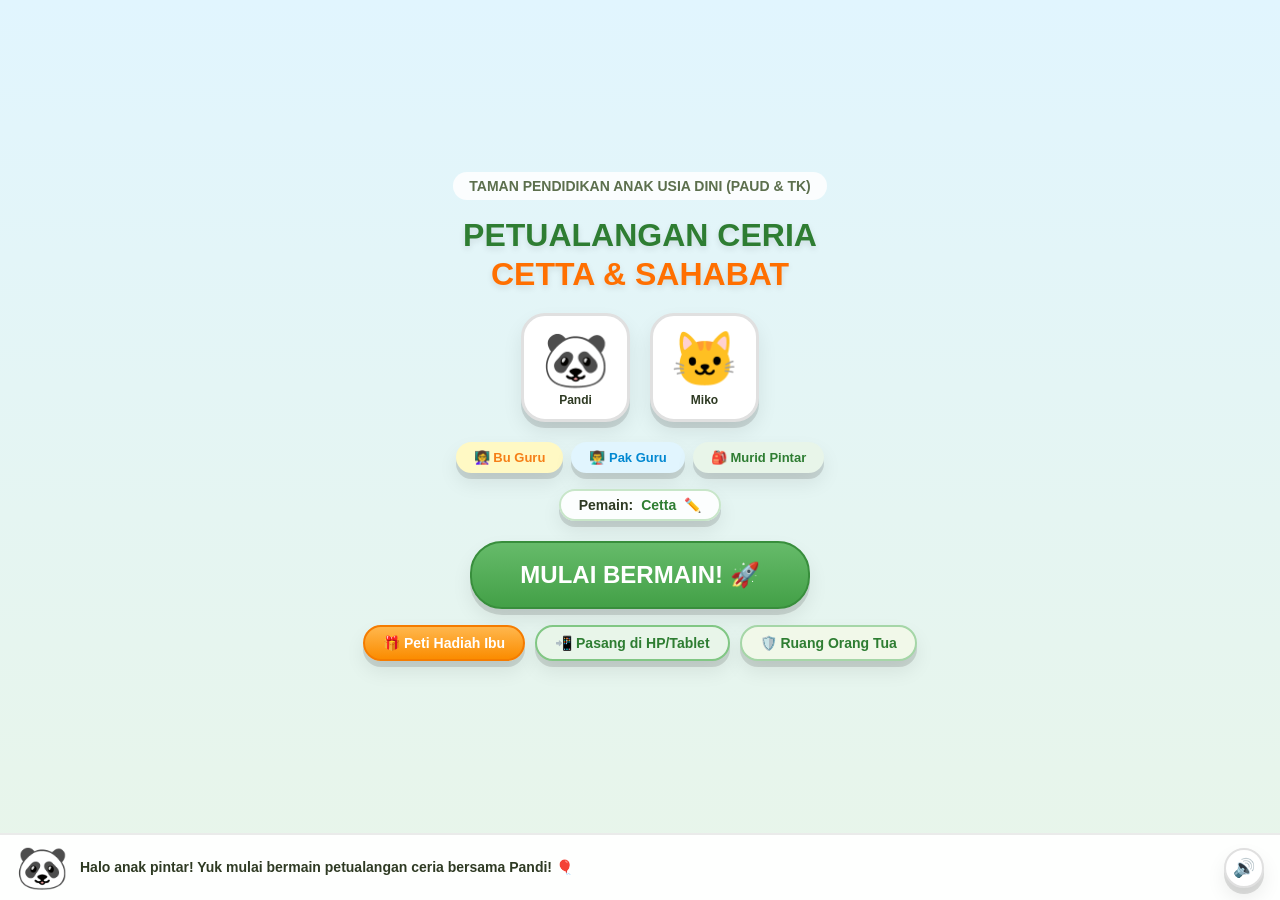
<file: index.html>
<!DOCTYPE html>
<html lang="id">
<head>
  <meta charset="UTF-8">
  <meta name="viewport" content="width=device-width, initial-scale=1.0, maximum-scale=1.0, user-scalable=no, viewport-fit=cover">
  <title>Taman Petualangan Ceria Cetta TK</title>
  
  <!-- PWA & Mobile Web App Capabilities -->
  <link rel="manifest" href="manifest.json">
  <meta name="theme-color" content="#4CAF50">
  <meta name="mobile-web-app-capable" content="yes">
  <meta name="apple-mobile-web-app-capable" content="yes">
  <meta name="apple-mobile-web-app-status-bar-style" content="black-translucent">
  <meta name="apple-mobile-web-app-title" content="Cetta TK">
  <link rel="icon" type="image/png" href="icons/icon-192.png">
  <link rel="apple-touch-icon" href="icons/icon-192.png">

  <link rel="stylesheet" href="css/style.css?v=17.0">
  <link rel="stylesheet" href="css/animations.css?v=17.0">
</head>
<body>

  <div id="app-viewport">
    
    <!-- Floating Soap Bubble Layer (Anti-Boredom) -->
    <div id="floating-bubbles-container" class="bubble-layer"></div>

    <!-- ======================================================= -->
    <!-- SCENE 1: TITLE / PINTU GERBANG                          -->
    <!-- ======================================================= -->
    <div id="scene-title" class="scene-view active-scene">
      <div class="title-scroll-wrap">
        
        <div class="title-subtitle-badge" style="font-size:14px; font-weight:800; color:#5C6F4D; background:rgba(255,255,255,0.85); padding:6px 16px; border-radius:20px;">
          TAMAN PENDIDIKAN ANAK USIA DINI (PAUD & TK)
        </div>

        <h1 class="title-main-heading" style="font-size:32px; font-weight:900; color:#2E7D32; text-shadow:0 3px 6px rgba(0,0,0,0.1); line-height:1.2;">
          PETUALANGAN CERIA<br><span style="color:#FF6F00;">CETTA & SAHABAT</span>
        </h1>

        <!-- Mascot Podium -->
        <div style="display:flex; align-items:center; justify-content:center; gap:20px; margin:4px 0;">
          <div class="squish-btn title-podium-card" style="padding:12px 18px; border-radius:24px; background:#FFF; border:3px solid #E0E0E0; flex-direction:column; gap:2px;" onclick="switchMascot('pandi')" title="Pilih Pandi si Panda">
            <span class="title-podium-emoji" style="font-size:54px;">🐼</span>
            <span style="font-size:12px; font-weight:800; color:#2E3A23;">Pandi</span>
          </div>
          <div class="squish-btn title-podium-card" style="padding:12px 18px; border-radius:24px; background:#FFF; border:3px solid #E0E0E0; flex-direction:column; gap:2px;" onclick="switchMascot('miko')" title="Pilih Miko si Kucing">
            <span class="title-podium-emoji" style="font-size:54px;">🐱</span>
            <span style="font-size:12px; font-weight:800; color:#2E3A23;">Miko</span>
          </div>
        </div>

        <!-- Roleplay Selector -->
        <div style="display:flex; gap:8px; flex-wrap:wrap; justify-content:center;">
          <button class="squish-btn btn-pill" style="background:#FFF9C4; color:#F57F17; font-size:13px;" onclick="setPlayerRole('bu_guru')">👩‍🏫 Bu Guru</button>
          <button class="squish-btn btn-pill" style="background:#E1F5FE; color:#0288D1; font-size:13px;" onclick="setPlayerRole('pak_guru')">👨‍🏫 Pak Guru</button>
          <button class="squish-btn btn-pill" style="background:#E8F5E9; color:#2E7D32; font-size:13px;" onclick="setPlayerRole('murid')">🎒 Murid Pintar</button>
        </div>

        <!-- Player Name Card -->
        <div class="squish-btn" style="padding:6px 18px; background:rgba(255,255,255,0.9); border:2px solid #C8E6C9; border-radius:20px; font-size:14px;" onclick="editPlayerName()">
          Pemain: <b class="player-name-text" style="color:#2E7D32;">ALI</b> ✏️
        </div>

        <!-- Big Start Play Button -->
        <button class="squish-btn btn-primary title-start-btn" style="font-size:24px; padding:18px 48px; border-radius:32px; margin-top:4px;" onclick="goToScene('map')">
          MULAI BERMAIN! 🚀
        </button>

        <!-- Bottom Action Buttons (Reward + Install + Parental Hub) -->
        <div style="display:flex; gap:10px; flex-wrap:wrap; justify-content:center;">
          <button class="squish-btn btn-reward btn-pill" style="font-size:14px;" onclick="openMotherRewardModal()">
            🎁 Peti Hadiah Ibu
          </button>
          <button id="btn-install-app" class="squish-btn btn-pill" style="font-size:14px; background:#E8F5E9; color:#2E7D32; border:2px solid #81C784;" onclick="triggerAppInstall()">
            📲 Pasang di HP/Tablet
          </button>
          <button class="squish-btn btn-pill" style="font-size:14px; background:#F1F8E9; color:#2E7D32; border:2px solid #A5D6A7;" onclick="openParentalHub()">
            🛡️ Ruang Orang Tua
          </button>
        </div>
      </div>
    </div>

    <!-- ======================================================= -->
    <!-- SCENE 2: PETA PETUALANGAN (11 WAHANA + VS)             -->
    <!-- ======================================================= -->
    <div id="scene-map" class="scene-view">
      
      <!-- Header -->
      <div class="game-header">
        <div class="header-left">
          <button class="squish-btn btn-icon" onclick="goToScene('title')" title="Kembali ke Depan">🚪</button>
          <!-- Clickable Kid Profile Card Button -->
          <div id="btn-profile-card-map" class="squish-btn" style="display:flex; align-items:center; gap:6px; background:rgba(255,255,255,0.9); padding:4px 10px; border-radius:18px; border:2px solid #A5D6A7; cursor:pointer;" onclick="openProfileProgressModal()" title="Lihat Rapor Progres Cetta">
            <span class="player-avatar-hud" style="font-size:20px;">🐼</span>
            <div style="text-align:left; line-height:1.1;">
              <div class="player-name-text" style="font-size:13px; font-weight:800; color:#2E7D32;">Cetta</div>
              <div class="hide-on-xs" style="font-size:10px; color:#558B2F;">⭐ <span class="hud-stars-clone">18</span> Bintang</div>
            </div>
          </div>
        </div>
        <div class="header-right">
          <button id="hud-screen-timer-btn" class="squish-btn btn-pill" style="font-size:12px; padding:5px 9px; background:#E8F5E9; color:#2E7D32; border:1.5px solid #81C784;" onclick="openScreenTimeModal()" title="Pengaturan Sayang Mata (Waktu Layar)">
            👁️ 15m
          </button>
          <button id="btn-install-map" class="squish-btn btn-pill" style="font-size:12px; padding:5px 10px; background:#E8F5E9; color:#2E7D32; border:1.5px solid #81C784;" onclick="triggerAppInstall()" title="Pasang Aplikasi ke Layar Utama HP">
            📲 <span class="hide-on-xs">Pasang</span>
          </button>
          <div class="squish-btn btn-star-badge" onclick="openProfileProgressModal()" title="Buka Rapor Progres">
            ⭐ <span id="hud-star-count">18</span>
          </div>
        </div>
      </div>

      <!-- Living World Status Bar (Anti-Boredom) -->
      <div class="world-status-bar">
        <div class="world-status-item" id="world-garden-status" onclick="tapGarden()">🌸 Kebun Lv.2</div>
        <div class="world-status-item" id="world-egg-status" onclick="tapLivingEgg()">🥚 Telur Rahasia</div>
        <div class="world-status-item" onclick="tapTreehouse()">🛖 Rumah Pohon</div>
      </div>

      <!-- Active Reward Banner -->
      <div style="margin: 0 16px 8px; font-size:12px; font-weight:700; color:#E65100; text-align:center; background:#FFF3E0; padding:4px 10px; border-radius:12px;">
        🎯 Janji Ibu: <span id="active-reward-display">🍦 Makan Es Krim Bareng</span>
      </div>

            <!-- Category Filter Tabs (Zona Petualangan) -->
      <div class="zone-tab-bar">
        <button class="squish-btn zone-tab-btn active" data-zone-target="all" onclick="filterMapZone('all', this)">
          🌟 Semua <span class="zone-count-badge">27</span>
        </button>
        <button class="squish-btn zone-tab-btn" data-zone-target="belajar" onclick="filterMapZone('belajar', this)">
          📚 Belajar <span class="zone-count-badge">8</span>
        </button>
        <button class="squish-btn zone-tab-btn" data-zone-target="game" onclick="filterMapZone('game', this)">
          🎮 Game Seru <span class="zone-count-badge">8</span>
        </button>
        <button class="squish-btn zone-tab-btn" data-zone-target="kreatif" onclick="filterMapZone('kreatif', this)">
          🎨 Seni & Cerita <span class="zone-count-badge">5</span>
        </button>
        <button class="squish-btn zone-tab-btn" data-zone-target="karakter" onclick="filterMapZone('karakter', this)">
          🌱 Karakter & Sains <span class="zone-count-badge">6</span>
        </button>
      </div>

      <!-- Scrollable Wahana Grid -->
      <div class="map-scroll-area">
        <!-- New Wahana: Studio Coretan Ceria (Pra-Menulis) -->
        <div class="landmark-card" data-zone="kreatif" style="background:#FFF9C4; border:2.5px solid #FBC02D;" onclick="startTracingStudio('hujan')">
          <div class="landmark-icon">✍️</div>
          <div class="landmark-title" style="color:#E65100;">Studio Coretan</div>
          <div class="landmark-count" style="color:#F57F17;">Pra-Tulis & Gambar</div>
        </div>

        <!-- New Wahana: Studio Musik Xilofon Pelangi -->
        <div class="landmark-card" data-zone="kreatif" style="background:#FFF3E0; border:2.5px solid #FF9800;" onclick="openMusicStudio()">
          <div class="landmark-icon">🎵</div>
          <div class="landmark-title" style="color:#E65100;">Xilofon Musik</div>
          <div class="landmark-count" style="color:#F57C00;">Lagu Anak & Do-Re-Mi</div>
        </div>

        <!-- New Wahana: Bina Diri Sehat (Gigi & Sabun Busa) -->
        <div class="landmark-card" data-zone="karakter" style="background:#E0F2F1; border:2.5px solid #00897B;" onclick="openHabitsStudio()">
          <div class="landmark-icon">🪥</div>
          <div class="landmark-title" style="color:#00695C;">Bina Diri Sehat</div>
          <div class="landmark-count" style="color:#00796B;">Sikat Gigi & Balon Busa</div>
        </div>

        <!-- New Wahana: Kebun Impian Cetta (Habitat Bintang) -->
        <div class="landmark-card" data-zone="karakter" style="background:#E8F5E9; border:2.5px solid #4CAF50;" onclick="openGardenScene()">
          <div class="landmark-icon">🌸</div>
          <div class="landmark-title" style="color:#2E7D32;">Kebun Impian</div>
          <div class="landmark-count" style="color:#388E3C;">Bunga, Kelinci & Kolam</div>
        </div>

        <!-- New Wahana: Lembar Mewarnai Siap Cetak -->
        <div class="landmark-card" data-zone="kreatif" style="background:#FFF8E1; border:2.5px solid #FFB300;" onclick="openPrintSheetsModal()">
          <div class="landmark-icon">🖨️</div>
          <div class="landmark-title" style="color:#E65100;">Cetak Gambar</div>
          <div class="landmark-count" style="color:#F57C00;">Mewarnai Krayon Asli</div>
        </div>

        <!-- New Wahana: Dapur Tambah Kurang (Matematika Konkret) -->
        <div class="landmark-card" data-zone="belajar" style="background:#FFF9C4; border:2.5px solid #FBC02D;" onclick="openMathOpsStudio()">
          <div class="landmark-icon">➕➖</div>
          <div class="landmark-title" style="color:#E65100;">Tambah Kurang</div>
          <div class="landmark-count" style="color:#F57F17;">Buah & Donat Lezat</div>
        </div>

        <!-- New Wahana: Jam Dinding Kukuk (Membaca Jam & Rutinitas) -->
        <div class="landmark-card" data-zone="belajar" style="background:#E8EAF6; border:2.5px solid #5C6BC0;" onclick="openClockStudio()">
          <div class="landmark-icon">⏰</div>
          <div class="landmark-title" style="color:#283593;">Jam Dinding</div>
          <div class="landmark-count" style="color:#3949AB;">Kukuk & Rutinitas</div>
        </div>

        <!-- New Wahana: Halo English (Kosa Kata Dwibahasa ID/EN) -->
        <div class="landmark-card" data-zone="belajar" style="background:#E3F2FD; border:2.5px solid #2196F3;" onclick="openEnglishStudio()">
          <div class="landmark-icon">🇬🇧</div>
          <div class="landmark-title" style="color:#1565C0;">Halo English</div>
          <div class="landmark-count" style="color:#1976D2;">Kosa Kata Cilik</div>
        </div>

        <!-- New Wahana: Lab Sains Cilik (Terapung atau Tenggelam) -->
        <div class="landmark-card" data-zone="karakter" style="background:#E0F7FA; border:2.5px solid #00ACC1;" onclick="openScienceStudio()">
          <div class="landmark-icon">🌊</div>
          <div class="landmark-title" style="color:#00838F;">Lab Sains Air</div>
          <div class="landmark-count" style="color:#0097A7;">Terapung / Tenggelam</div>
        </div>

        <!-- New Wahana: Cermin Emosi & 3 Kata Ajaib -->
        <div class="landmark-card" data-zone="karakter" style="background:#FFF3E0; border:2.5px solid #FF9800;" onclick="openEmpathyStudio()">
          <div class="landmark-icon">❤️</div>
          <div class="landmark-title" style="color:#E65100;">Cermin Emosi</div>
          <div class="landmark-count" style="color:#F57C00;">Perasaan & 3 Kata Ajaib</div>
        </div>

        <!-- New Wahana: Puzzle Potongan Gambar Ceria -->
        <div class="landmark-card" data-zone="game" style="background:#F3E5F5; border:2.5px solid #AB47BC;" onclick="openPuzzleStudio()">
          <div class="landmark-icon">🧩</div>
          <div class="landmark-title" style="color:#6A1B9A;">Puzzle Ceria</div>
          <div class="landmark-count" style="color:#7B1FA2;">4 Keping Gambar</div>
        </div>

        <!-- New Wahana: Arena XOX Cetta (Tic-Tac-Toe) -->
        <div class="landmark-card" data-zone="game" style="background:#FFF8E1; border:2.5px solid #FFA000;" onclick="openXoxStudio()">
          <div class="landmark-icon">⭕❌</div>
          <div class="landmark-title" style="color:#E65100;">Arena XOX</div>
          <div class="landmark-count" style="color:#F57C00;">Tic-Tac-Toe & Bot</div>
        </div>

        <!-- New Wahana: Kartu Ingatan Ajaib (Memory Match) -->
        <div class="landmark-card" data-zone="game" style="background:#FFF3E0; border:2.5px solid #FF9800;" onclick="openMemoryStudio()">
          <div class="landmark-icon">🎴</div>
          <div class="landmark-title" style="color:#E65100;">Kartu Ingatan</div>
          <div class="landmark-count" style="color:#F57C00;">Cari Pasangan Kembar</div>
        </div>

        <!-- New Wahana: Tangkap Buah Jatuh (Fruit Catcher) -->
        <div class="landmark-card" data-zone="game" style="background:#E8F5E9; border:2.5px solid #4CAF50;" onclick="openCatcherStudio()">
          <div class="landmark-icon">🧺🍎</div>
          <div class="landmark-title" style="color:#2E7D32;">Tangkap Buah</div>
          <div class="landmark-count" style="color:#388E3C;">Keranjang Panen</div>
        </div>

        <!-- New Wahana: Detektif Cilik (Hidden Objects) -->
        <div class="landmark-card" data-zone="game" style="background:#E1F5FE; border:2.5px solid #03A9F4;" onclick="openDetectiveStudio()">
          <div class="landmark-icon">🔍✨</div>
          <div class="landmark-title" style="color:#0277BD;">Detektif Cilik</div>
          <div class="landmark-count" style="color:#0288D1;">Cari Benda Sembunyi</div>
        </div>

        <!-- New Wahana: Dongeng Kiko Sahabat Alam -->
        <div class="landmark-card" data-zone="kreatif" style="background:#E1F5FE; border:2.5px solid #29B6F6;" onclick="startStoryBook()">
          <div class="landmark-icon">🌧️</div>
          <div class="landmark-title" style="color:#0277BD;">Dongeng Kiko</div>
          <div class="landmark-count" style="color:#0288D1;">Sahabat Alam</div>
        </div>

        <div class="landmark-card" data-zone="belajar" onclick="startWahana('huruf', 'Kebun Huruf Fonik')">
          <div class="landmark-icon">🔤</div>
          <div class="landmark-title">Huruf Fonik</div>
          <div class="landmark-count">A-Z Balon</div>
        </div>

        <div class="landmark-card" data-zone="belajar" onclick="startWahana('suku', 'Kereta Suku Kata')">
          <div class="landmark-icon">🚂</div>
          <div class="landmark-title">Suku Kata</div>
          <div class="landmark-count">10 Level SAS</div>
        </div>

        <div class="landmark-card" data-zone="belajar" onclick="startWahana('hitung', 'Pohon Berhitung')">
          <div class="landmark-icon">🍎</div>
          <div class="landmark-title">Pohon Hitung</div>
          <div class="landmark-count">50 Soal Apel</div>
        </div>

        <div class="landmark-card" data-zone="kreatif" onclick="startWahana('warna', 'Istana Warna Soft')">
          <div class="landmark-icon">🎨</div>
          <div class="landmark-title">Warna Soft</div>
          <div class="landmark-count">16 Warna</div>
        </div>

        <div class="landmark-card" data-zone="belajar" onclick="startWahana('bentuk', 'Bentuk Geometri')">
          <div class="landmark-icon">📐</div>
          <div class="landmark-title">Bentuk Kue</div>
          <div class="landmark-count">7 Bentuk</div>
        </div>

        <div class="landmark-card" data-zone="game" onclick="startWahana('hewan', 'Kebun Sahabat Hewan')">
          <div class="landmark-icon">🦁</div>
          <div class="landmark-title">Tebak Hewan</div>
          <div class="landmark-count">45 Suara</div>
        </div>

        <div class="landmark-card" data-zone="game" onclick="startWahana('makan', 'Dapur Hewan Makan Apa')">
          <div class="landmark-icon">🥕</div>
          <div class="landmark-title">Makan Apa?</div>
          <div class="landmark-count">10 Hewan</div>
        </div>

        <div class="landmark-card" data-zone="game" onclick="startWahana('kendaraan', 'Terminal Kendaraan')">
          <div class="landmark-icon">✈️</div>
          <div class="landmark-title">Kendaraan</div>
          <div class="landmark-count">Darat & Udara</div>
        </div>

        <div class="landmark-card" data-zone="karakter" onclick="startWahana('sayur', 'Sahabat Sayur Sehat')">
          <div class="landmark-icon">🥦</div>
          <div class="landmark-title">Sayur Sehat</div>
          <div class="landmark-count">Pasar Cilik</div>
        </div>

        <div class="landmark-card" data-zone="karakter" onclick="startWahana('islam', 'Bintang Islam Ceria')">
          <div class="landmark-icon">🕌</div>
          <div class="landmark-title">Islam Ceria</div>
          <div class="landmark-count">Rukun & Doa</div>
        </div>

        <div class="landmark-card" data-zone="belajar" onclick="startWahana('langit', 'Teropong Benda Langit')">
          <div class="landmark-icon">🌙</div>
          <div class="landmark-title">Benda Langit</div>
          <div class="landmark-count">Siang & Malam</div>
        </div>
      </div>

      <!-- Big VS Arena Button at Bottom of Map -->
      <div style="padding: 0 12px 10px; display:flex; justify-content:center; gap:8px; flex-wrap:nowrap;">
        <button class="squish-btn btn-primary" style="flex:1; max-width:220px; background:linear-gradient(180deg, #FF5252, #D32F2F); border-color:#B71C1C; padding:12px 8px; font-size:14px;" onclick="startVsBattle()">
          🤖 vs Bot Kiko
        </button>
        <button class="squish-btn btn-primary" style="flex:1; max-width:240px; background:linear-gradient(180deg, #FF9800, #F57C00); border-color:#E65100; padding:12px 8px; font-size:14px;" onclick="startPvpDuelBattle()">
          ⚔️ Anak vs Anak (1 Layar!)
        </button>
      </div>

    </div>

    <!-- ======================================================= -->
    <!-- SCENE 3: PANGGUNG WAHANA (DRIVEN BY STAGES.JS)          -->
    <!-- ======================================================= -->
    <div id="scene-play" class="scene-view">
      
      <div class="game-header">
        <div class="header-left">
          <button class="squish-btn btn-icon" onclick="goToScene('map')" title="Kembali ke Peta">🗺️</button>
          <span id="play-title-display" class="header-title">Wahana</span>
        </div>
        <div class="header-right">
          <div class="squish-btn btn-star-badge" onclick="openMotherRewardModal()">
            ⭐ <span class="hud-stars-clone">18</span>
          </div>
        </div>
      </div>

      <!-- Play Stage Canvas -->
      <div id="play-arena-content" class="stage-main-canvas">
        <!-- Content dynamically injected by stages.js -->
      </div>

    </div>

    <!-- ======================================================= -->
    <!-- SCENE 4: ARENA TANDING VS (DRIVEN BY ARENA.JS)         -->
    <!-- ======================================================= -->
    <div id="scene-vs" class="scene-view" style="background:#1A237E; color:#FFF;">
      
      <div class="game-header" style="background:rgba(26,35,126,0.95); border-color:rgba(255,255,255,0.1);">
        <div class="header-left">
          <button class="squish-btn" style="background:#FF5252; color:#FFF; font-weight:800; font-size:13px; padding:7px 14px; border-radius:18px; border:none; cursor:pointer; display:flex; align-items:center; gap:6px; box-shadow:0 3px 6px rgba(0,0,0,0.3);" onclick="exitVsBattleToMap()" title="Kembali ke Peta">
            ⬅️ Keluar
          </button>
          <span style="color:#FFF; font-weight:800; font-size:16px; margin-left:6px;">⚔️ Arena Tanding</span>
        </div>
        <div class="header-right">
          <span id="vs-round-badge" class="stage-progress-badge" style="background:#3949AB; color:#FFF;">RONDE 1 / 5</span>
        </div>
      </div>

      <!-- Quick Timer Setting Bar (Atur Waktu Santai / Cepat) -->
      <div style="background:rgba(255,255,255,0.08); margin:8px 16px 0; padding:6px 14px; border-radius:14px; display:flex; align-items:center; justify-content:space-between; flex-wrap:wrap; gap:8px;">
        <div style="font-size:13px; font-weight:700; color:#E0E0E0; display:flex; align-items:center; gap:6px;">
          ⏱️ Sisa: <span id="vs-timer-text" style="color:#69F0AE; font-size:15px; font-weight:900;">15 Detik</span>
        </div>
        <button class="squish-btn" style="background:#3949AB; color:#FFF; font-size:12px; font-weight:800; padding:5px 12px; border-radius:12px; border:1px solid #5C6BC0; cursor:pointer;" onclick="cycleVsDuration()" title="Klik untuk ubah kecepatan waktu">
          Atur Waktu: <span id="vs-duration-badge">15s (Santai) 🟢</span> 🔄
        </button>
      </div>

      <!-- Bot Kiko Score Banner -->
      <div style="background:rgba(255,255,255,0.1); margin:10px 16px; padding:10px 16px; border-radius:18px; display:flex; align-items:center; justify-content:space-between;">
        <div style="display:flex; align-items:center; gap:10px;">
          <span style="font-size:36px;">🤖</span>
          <div>
            <div style="font-weight:800; font-size:15px;">Bot Kiko</div>
            <div style="font-size:11px; opacity:0.8;">Lawan Komputer Ramah</div>
          </div>
        </div>
        <div style="font-size:26px; font-weight:900; color:#FFD54F;">
          Skor: <span id="vs-bot-score">0</span>
        </div>
      </div>

      <!-- Timer Bar -->
      <div style="width:calc(100% - 32px); height:10px; background:rgba(255,255,255,0.2); border-radius:5px; margin:0 16px; overflow:hidden;">
        <div id="vs-timer-bar" style="width:100%; height:100%; background:#00E676; border-radius:5px;"></div>
      </div>

      <!-- Question Card -->
      <div class="stage-main-canvas">
        <div class="stage-question-card" style="background:#283593; border-color:#3949AB; color:#FFF;">
          <div id="vs-question-text" style="font-size:22px; font-weight:800; text-align:center;">
            MA ditambah TA dibaca apa?
          </div>
          <div id="vs-answers-grid" class="options-grid" style="margin-top:10px;">
            <!-- Rendered by arena.js -->
          </div>
        </div>
      </div>

      <!-- Player Score Banner -->
      <div style="background:rgba(255,255,255,0.1); margin:10px 16px 10px; padding:10px 16px; border-radius:18px; display:flex; align-items:center; justify-content:space-between;">
        <div style="display:flex; align-items:center; gap:10px;">
          <span style="font-size:36px;">🐼</span>
          <div>
            <div id="vs-player-name-hud" style="font-weight:800; font-size:15px;">ALI</div>
            <div style="font-size:11px; opacity:0.8;">Pemain Juara 🏆</div>
          </div>
        </div>
        <div style="font-size:26px; font-weight:900; color:#00E676;">
          Skor: <span id="vs-player-score">0</span>
        </div>
      </div>

      <!-- Bottom Emergency Exit Button -->
      <div style="display:flex; justify-content:center; margin:0 16px 14px;">
        <button class="squish-btn" style="background:rgba(255,255,255,0.12); color:#ECEFF1; font-size:13px; font-weight:700; padding:8px 18px; border-radius:16px; border:1px solid rgba(255,255,255,0.25); cursor:pointer;" onclick="exitVsBattleToMap()">
          🏁 Selesai & Kembali ke Peta
        </button>
      </div>

    </div>

    <!-- ======================================================= -->
    <!-- SCENE 4B: DUEL ANAK VS ANAK (SPLIT-SCREEN 180° 1 LAYAR) -->
    <!-- ======================================================= -->
    <div id="scene-pvp-duel" class="scene-view">
      
      <!-- PLAYER 2 ZONE (TOP, ROTATED 180° FOR OPPOSITE PLAYER) -->
      <div class="pvp-duel-zone pvp-p2-flipped">
        <div style="display:flex; justify-content:space-between; align-items:center;">
          <div style="display:flex; align-items:center; gap:6px;">
            <span style="font-size:24px;">🐱</span>
            <div>
              <div style="font-size:13px; font-weight:900; color:#E65100;">Tim Miko (Pemain 2)</div>
              <div id="pvp-p2-status" style="font-size:11px; font-weight:700; color:#F57C00;">Siap menjawab!</div>
            </div>
          </div>
          <div style="background:#FFF; padding:4px 12px; border-radius:14px; border:2px solid #FFB74D; font-size:16px; font-weight:900; color:#E65100;">
            Skor: <span id="pvp-p2-score">0</span>
          </div>
        </div>

        <div id="pvp-p2-question" style="background:#FFF; border-radius:16px; padding:8px 12px; font-size:16px; font-weight:800; color:#3E2723; text-align:center; border:2px solid #FFE082; box-shadow:0 2px 6px rgba(0,0,0,0.05);">
          Siap bertanding...
        </div>

        <div id="pvp-p2-grid" class="pvp-ans-grid">
          <!-- Dynamically populated by arena.js -->
        </div>
      </div>

      <!-- CENTER DIVIDER STRIP -->
      <div class="pvp-center-bar">
        <button class="squish-btn" style="background:#FF5252; color:#FFF; font-size:11px; padding:4px 10px; border-radius:12px; min-height:30px; min-width:30px;" onclick="exitPvpDuelToMap()">
          ⬅️ Keluar
        </button>
        <div style="font-size:13px; font-weight:900; letter-spacing:0.5px;">
          ⚔️ RONDE <span id="pvp-round-num">1 / 5</span>
        </div>
        <button class="squish-btn" style="background:#FFD54F; color:#3E2723; font-size:11px; padding:4px 10px; border-radius:12px; min-height:30px; min-width:30px;" onclick="speakPvpQuestion()">
          🔊 Baca Soal
        </button>
      </div>

      <!-- PLAYER 1 ZONE (BOTTOM, NORMAL 0°) -->
      <div class="pvp-duel-zone pvp-p1-normal">
        <div style="display:flex; justify-content:space-between; align-items:center;">
          <div style="display:flex; align-items:center; gap:6px;">
            <span style="font-size:24px;">🐼</span>
            <div>
              <div style="font-size:13px; font-weight:900; color:#1B5E20;">Tim Pandi (Pemain 1)</div>
              <div id="pvp-p1-status" style="font-size:11px; font-weight:700; color:#388E3C;">Siap menjawab!</div>
            </div>
          </div>
          <div style="background:#FFF; padding:4px 12px; border-radius:14px; border:2px solid #81C784; font-size:16px; font-weight:900; color:#2E7D32;">
            Skor: <span id="pvp-p1-score">0</span>
          </div>
        </div>

        <div id="pvp-p1-question" style="background:#FFF; border-radius:16px; padding:8px 12px; font-size:16px; font-weight:800; color:#1B5E20; text-align:center; border:2px solid #A5D6A7; box-shadow:0 2px 6px rgba(0,0,0,0.05);">
          Siap bertanding...
        </div>

        <div id="pvp-p1-grid" class="pvp-ans-grid">
          <!-- Dynamically populated by arena.js -->
        </div>
      </div>

    </div>

    <!-- ======================================================= -->
    <!-- SCENE 5: STUDIO CORETAN CERIA (PRA-MENULIS & GAMBAR)    -->
    <!-- ======================================================= -->
    <div id="scene-tracing" class="scene-view" style="background:#FFFDE7;">
      
      <div class="game-header" style="background:rgba(255,253,231,0.95); border-color:rgba(0,0,0,0.06);">
        <div class="header-left">
          <button class="squish-btn btn-icon" onclick="exitTracingToMap()" title="Kembali ke Peta">🗺️</button>
          <span style="font-weight:800; font-size:16px; color:#E65100;">✍️ Studio Coretan</span>
        </div>
        <div class="header-right">
          <button class="squish-btn btn-pill" style="background:#FFE082; color:#E65100; font-size:12px; font-weight:800; padding:5px 12px;" onclick="clearTracingCanvas()">
            🧹 Bersihkan
          </button>
          <div class="squish-btn btn-star-badge" onclick="openMotherRewardModal()">
            ⭐ <span class="hud-stars-clone">18</span>
          </div>
        </div>
      </div>

      <!-- Horizontal Shape/Lesson Tabs -->
      <div style="display:flex; gap:8px; overflow-x:auto; padding:8px 16px; scrollbar-width:none; -webkit-overflow-scrolling:touch;">
        <button class="tracing-tab-btn tab-active" data-lesson="hujan" onclick="selectTracingLesson('hujan')">🌧️ Hujan (Tegak)</button>
        <button class="tracing-tab-btn" data-lesson="jalan" onclick="selectTracingLesson('jalan')">🚗 Mobil (Datar)</button>
        <button class="tracing-tab-btn" data-lesson="ombak" onclick="selectTracingLesson('ombak')">🐬 Ombak (Lengkung)</button>
        <button class="tracing-tab-btn" data-lesson="kotak" onclick="selectTracingLesson('kotak')">🎁 Kotak Kado</button>
        <button class="tracing-tab-btn" data-lesson="segitiga" onclick="selectTracingLesson('segitiga')">🔺 Segitiga</button>
        <button class="tracing-tab-btn" data-lesson="bintang" onclick="selectTracingLesson('bintang')">⭐ Bintang</button>
        <button class="tracing-tab-btn" data-lesson="bebas" onclick="selectTracingLesson('bebas')">🎨 Coret Bebas</button>
      </div>

      <!-- Instruction / Subtitle Bar -->
      <div style="margin:0 16px 6px; padding:6px 12px; background:rgba(255,255,255,0.85); border-radius:14px; display:flex; align-items:center; justify-content:space-between;">
        <div style="font-size:13px; font-weight:800; color:#424242;">
          <span id="tracing-lesson-title">Garis Hujan (Tegak)</span>: <span id="tracing-lesson-sub" style="font-weight:600; color:#757575;">Bantu rintik hujan turun!</span>
        </div>
        <button class="squish-btn" style="background:transparent; border:none; font-size:18px; cursor:pointer;" onclick="if(TRACING_LESSONS[tracingState.currentLesson]) speakNatural(TRACING_LESSONS[tracingState.currentLesson].speech)">🔊</button>
      </div>

      <!-- Canvas Drawing Stage -->
      <div style="padding:0 16px; flex:1; display:flex; flex-direction:column; min-height:0;">
        <div id="tracing-canvas-box">
          <canvas id="tracing-guide-canvas"></canvas>
          <canvas id="tracing-draw-canvas"></canvas>
        </div>
      </div>

      <!-- Color Palette & Tools Bar -->
      <div style="display:flex; align-items:center; justify-content:space-between; padding:8px 16px 12px; gap:8px;">
        <div style="display:flex; gap:8px; align-items:center; overflow-x:auto; padding:2px;">
          <div class="palette-color-btn color-active" style="background:#FF5252;" onclick="selectTracingColor('#FF5252', this)" title="Merah"></div>
          <div class="palette-color-btn" style="background:#FF9800;" onclick="selectTracingColor('#FF9800', this)" title="Oranye"></div>
          <div class="palette-color-btn" style="background:#FFEB3B;" onclick="selectTracingColor('#FFEB3B', this)" title="Kuning"></div>
          <div class="palette-color-btn" style="background:#4CAF50;" onclick="selectTracingColor('#4CAF50', this)" title="Hijau"></div>
          <div class="palette-color-btn" style="background:#2196F3;" onclick="selectTracingColor('#2196F3', this)" title="Biru"></div>
          <div class="palette-color-btn" style="background:#9C27B0;" onclick="selectTracingColor('#9C27B0', this)" title="Ungu"></div>
          <div class="palette-color-btn" style="background:linear-gradient(135deg, red, yellow, green, blue);" onclick="selectTracingColor('rainbow', this)" title="Pelangi Ajaib"></div>
        </div>

        <button class="squish-btn btn-primary btn-pill" style="font-size:13px; padding:8px 16px; white-space:nowrap;" onclick="nextTracingLesson()">
          Lanjut ➡️
        </button>
      </div>

    </div>

    <!-- ======================================================= -->
    <!-- SCENE 6: POJOK DONGENG SAHABAT ALAM (LIVING STORYBOOK)  -->
    <!-- ======================================================= -->
    <div id="scene-story" class="scene-view" style="background:#E0F7FA;">
      
      <div class="game-header" style="background:rgba(224,247,250,0.95); border-color:rgba(0,0,0,0.06);">
        <div class="header-left">
          <button class="squish-btn btn-icon" onclick="exitStoryToMap()" title="Kembali ke Peta">🗺️</button>
          <span id="story-header-title" style="font-weight:800; font-size:16px; color:#00695C;">📖 Dongeng Sahabat Alam</span>
        </div>
        <div class="header-right">
          <span id="story-page-badge" class="stage-progress-badge" style="background:#00897B; color:#FFF;">BAB 1 / 4</span>
        </div>
      </div>

      <!-- Story Interactive Canvas -->
      <div style="padding:10px 16px 0; flex:1; display:flex; flex-direction:column; min-height:0;">
        <div id="story-interactive-canvas">
          <!-- Dynamically populated by js/story.js -->
        </div>
      </div>

      <!-- Narrative Story Text Card -->
      <div id="story-narrative-card" style="background:#FFFFFF; margin:10px 16px; padding:12px 16px; border-radius:20px; box-shadow:0 4px 14px rgba(0,0,0,0.06); border:2px solid #B2EBF2;">
        <div id="story-chapter-title" style="font-size:16px; font-weight:800; color:#00695C; margin-bottom:4px;">
          Kiko Meluncur dari Awan
        </div>
        <div id="story-narrative-text" style="font-size:14px; color:#37474F; line-height:1.5;">
          Di langit biru yang tinggi, Kiko si Rintik Hujan melambaikan tangan...
        </div>
      </div>

      <!-- Story Navigation Bar -->
      <div id="story-nav-bar" style="display:flex; align-items:center; justify-content:space-between; padding:0 16px 14px; gap:8px;">
        <button class="squish-btn btn-pill" style="background:#ECEFF1; color:#455A64; font-size:14px; padding:8px 16px;" onclick="prevStoryChapter()">
          ⬅️ Sebelum
        </button>
        <button class="squish-btn btn-pill" style="background:#FFF3E0; color:#E65100; font-size:14px; padding:8px 16px; font-weight:800;" onclick="openStoryShelf()">
          📚 Rak Buku
        </button>
        <button class="squish-btn btn-pill" style="background:#E0F2F1; color:#00695C; font-size:14px; padding:8px 16px; font-weight:800;" onclick="readStoryAloud()">
          🔊 Suara
        </button>
        <button id="btn-story-next" class="squish-btn btn-primary btn-pill" style="font-size:14px; padding:8px 18px;" onclick="nextStoryChapter()">
          Lanjut ➡️
        </button>
      </div>

    </div>

    <!-- ======================================================= -->
    <!-- SCENE 7: STUDIO MUSIK XILOFON PELANGI                   -->
    <!-- ======================================================= -->
    <div id="scene-music" class="scene-view" style="background:#FFFDE7;">
      
      <div class="game-header" style="background:rgba(255,253,231,0.95); border-color:rgba(0,0,0,0.06);">
        <div class="header-left">
          <button class="squish-btn btn-icon" onclick="exitMusicToMap()" title="Kembali ke Peta">🗺️</button>
          <span style="font-weight:800; font-size:16px; color:#E65100;">🎵 Xilofon Pelangi</span>
        </div>
        <div class="header-right">
          <div class="squish-btn btn-star-badge" onclick="openProfileProgressModal()" title="Buka Rapor Progres">
            ⭐ <span class="hud-stars-clone">18</span>
          </div>
        </div>
      </div>

      <!-- Scrollable Stage Container -->
      <div style="padding:10px 16px 20px; flex:1; display:flex; flex-direction:column; overflow-y:auto; -webkit-overflow-scrolling:touch;">
        <div id="music-stage-container">
          <!-- Dynamically populated by js/music.js -->
        </div>
      </div>

    </div>

    <!-- ======================================================= -->
    <!-- SCENE 8: BINA DIRI SEHAT (GIGI & BUSA SABUN)            -->
    <!-- ======================================================= -->
    <div id="scene-habits" class="scene-view" style="background:#E0F7FA;">
      
      <div class="game-header" style="background:rgba(224,247,250,0.95); border-color:rgba(0,0,0,0.06);">
        <div class="header-left">
          <button class="squish-btn btn-icon" onclick="exitHabitsToMap()" title="Kembali ke Peta">🗺️</button>
          <span style="font-weight:800; font-size:16px; color:#00695C;">🪥 Bina Diri Sehat</span>
        </div>
        <div class="header-right">
          <div class="squish-btn btn-star-badge" onclick="openProfileProgressModal()" title="Buka Rapor Progres">
            ⭐ <span class="hud-stars-clone">18</span>
          </div>
        </div>
      </div>

      <!-- Scrollable Stage Container -->
      <div style="padding:10px 16px 20px; flex:1; display:flex; flex-direction:column; overflow-y:auto; -webkit-overflow-scrolling:touch;">
        <div id="habits-stage-container">
          <!-- Dynamically populated by js/habits.js -->
        </div>
      </div>

    </div>

    <!-- ======================================================= -->
    <!-- SCENE 9: KEBUN IMPIAN CETTA (HABITAT REWARD BINTANG)    -->
    <!-- ======================================================= -->
    <div id="scene-garden" class="scene-view" style="background:#E8F5E9;">
      
      <div class="game-header" style="background:rgba(232,245,233,0.95); border-color:rgba(0,0,0,0.06);">
        <div class="header-left">
          <button class="squish-btn btn-icon" onclick="exitGardenToMap()" title="Kembali ke Peta">🗺️</button>
          <span style="font-weight:800; font-size:16px; color:#2E7D32;">🌸 Kebun Impian Cetta</span>
        </div>
        <div class="header-right">
          <button class="squish-btn btn-pill" style="font-size:12px; padding:5px 10px; background:#FFF3E0; color:#E65100; border:1.5px solid #FFB74D; font-weight:800;" onclick="openPrintSheetsModal()">
            🖨️ Cetak
          </button>
          <div class="squish-btn btn-star-badge" onclick="openProfileProgressModal()" title="Buka Rapor Progres">
            ⭐ <span class="hud-stars-clone">18</span>
          </div>
        </div>
      </div>

      <!-- Scrollable Stage Container -->
      <div style="padding:10px 16px 20px; flex:1; display:flex; flex-direction:column; overflow-y:auto; -webkit-overflow-scrolling:touch;">
        <div id="garden-stage-container">
          <!-- Dynamically populated by js/garden.js -->
        </div>
      </div>

    </div>

    <!-- ======================================================= -->
    <!-- SCENE 10: SAYANG MATA (SCREEN TIME REST OVERLAY)        -->
    <!-- ======================================================= -->
    <div id="scene-eye-rest" class="scene-view" style="background:linear-gradient(180deg, #0D47A1, #1A237E); color:#FFF; overflow-y:auto;">
      <div id="eye-rest-container" style="flex:1; display:flex; flex-direction:column; justify-content:center; padding:16px;">
        <!-- Dynamically populated by js/screentime.js -->
      </div>
    </div>

    <!-- ======================================================= -->
    <!-- SCENE 11: DAPUR MATEMATIKA TAMBAH & KURANG KONKRET      -->
    <!-- ======================================================= -->
    <div id="scene-math-ops" class="scene-view" style="background:#FFFDE7;">
      <div class="game-header" style="background:rgba(255,253,231,0.95); border-color:rgba(0,0,0,0.06);">
        <div class="header-left">
          <button class="squish-btn btn-icon" onclick="exitMathOpsToMap()" title="Kembali ke Peta">🗺️</button>
          <span style="font-weight:800; font-size:16px; color:#E65100;">➕➖ Dapur Tambah Kurang</span>
        </div>
        <div class="header-right">
          <div class="squish-btn btn-star-badge" onclick="openProfileProgressModal()" title="Buka Rapor Progres">
            ⭐ <span class="hud-stars-clone">18</span>
          </div>
        </div>
      </div>

      <div style="padding:10px 16px 20px; flex:1; display:flex; flex-direction:column; overflow-y:auto; -webkit-overflow-scrolling:touch;">
        <div id="math-ops-stage-container">
          <!-- Dynamically populated by js/math-ops.js -->
        </div>
      </div>
    </div>

    <!-- ======================================================= -->
    <!-- SCENE 12: JAM DINDING KUKUK CETTA (MEMBACA JAM)        -->
    <!-- ======================================================= -->
    <div id="scene-clock" class="scene-view" style="background:#E8EAF6;">
      <div class="game-header" style="background:rgba(232,234,246,0.95); border-color:rgba(0,0,0,0.06);">
        <div class="header-left">
          <button class="squish-btn btn-icon" onclick="exitClockToMap()" title="Kembali ke Peta">🗺️</button>
          <span style="font-weight:800; font-size:16px; color:#283593;">⏰ Jam Dinding Kukuk</span>
        </div>
        <div class="header-right">
          <div class="squish-btn btn-star-badge" onclick="openProfileProgressModal()" title="Buka Rapor Progres">
            ⭐ <span class="hud-stars-clone">18</span>
          </div>
        </div>
      </div>

      <div style="padding:10px 16px 20px; flex:1; display:flex; flex-direction:column; overflow-y:auto; -webkit-overflow-scrolling:touch;">
        <div id="clock-stage-container">
          <!-- Dynamically populated by js/clock.js -->
        </div>
      </div>
    </div>

    <!-- ======================================================= -->
    <!-- SCENE 13: POJOK HALO ENGLISH (BILINGUAL ID/EN)          -->
    <!-- ======================================================= -->
    <div id="scene-english" class="scene-view" style="background:#E3F2FD;">
      <div class="game-header" style="background:rgba(227,242,253,0.95); border-color:rgba(0,0,0,0.06);">
        <div class="header-left">
          <button class="squish-btn btn-icon" onclick="exitEnglishToMap()" title="Kembali ke Peta">🗺️</button>
          <span style="font-weight:800; font-size:16px; color:#1565C0;">🇬🇧 Halo English</span>
        </div>
        <div class="header-right">
          <div class="squish-btn btn-star-badge" onclick="openProfileProgressModal()" title="Buka Rapor Progres">
            ⭐ <span class="hud-stars-clone">18</span>
          </div>
        </div>
      </div>

      <div style="padding:10px 16px 20px; flex:1; display:flex; flex-direction:column; overflow-y:auto; -webkit-overflow-scrolling:touch;">
        <div id="english-stage-container">
          <!-- Dynamically populated by js/english.js -->
        </div>
      </div>
    </div>

    <!-- ======================================================= -->
    <!-- SCENE 14: LAB SAINS CILIK (TERAPUNG ATAU TENGGELAM)     -->
    <!-- ======================================================= -->
    <div id="scene-science" class="scene-view" style="background:#E0F7FA;">
      <div class="game-header" style="background:rgba(224,247,250,0.95); border-color:rgba(0,0,0,0.06);">
        <div class="header-left">
          <button class="squish-btn btn-icon" onclick="exitScienceToMap()" title="Kembali ke Peta">🗺️</button>
          <span style="font-weight:800; font-size:16px; color:#00838F;">🌊 Lab Sains Air</span>
        </div>
        <div class="header-right">
          <div class="squish-btn btn-star-badge" onclick="openProfileProgressModal()" title="Buka Rapor Progres">
            ⭐ <span class="hud-stars-clone">18</span>
          </div>
        </div>
      </div>

      <div style="padding:10px 16px 20px; flex:1; display:flex; flex-direction:column; overflow-y:auto; -webkit-overflow-scrolling:touch;">
        <div id="science-stage-container">
          <!-- Dynamically populated by js/science.js -->
        </div>
      </div>
    </div>

    <!-- ======================================================= -->
    <!-- SCENE 15: CERMIN EMOSI & 3 KATA AJAIB                   -->
    <!-- ======================================================= -->
    <div id="scene-empathy" class="scene-view" style="background:#FFF8E1;">
      <div class="game-header" style="background:rgba(255,248,225,0.95); border-color:rgba(0,0,0,0.06);">
        <div class="header-left">
          <button class="squish-btn btn-icon" onclick="exitEmpathyToMap()" title="Kembali ke Peta">🗺️</button>
          <span style="font-weight:800; font-size:16px; color:#E65100;">❤️ Cermin Emosi</span>
        </div>
        <div class="header-right">
          <div class="squish-btn btn-star-badge" onclick="openProfileProgressModal()" title="Buka Rapor Progres">
            ⭐ <span class="hud-stars-clone">18</span>
          </div>
        </div>
      </div>

      <div style="padding:10px 16px 20px; flex:1; display:flex; flex-direction:column; overflow-y:auto; -webkit-overflow-scrolling:touch;">
        <div id="empathy-stage-container">
          <!-- Dynamically populated by js/empathy.js -->
        </div>
      </div>
    </div>

    <!-- ======================================================= -->
    <!-- SCENE 16: PUZZLE POTONGAN GAMBAR CERIA                  -->
    <!-- ======================================================= -->
    <div id="scene-puzzle" class="scene-view" style="background:#F3E5F5;">
      <div class="game-header" style="background:rgba(243,229,245,0.95); border-color:rgba(0,0,0,0.06);">
        <div class="header-left">
          <button class="squish-btn btn-icon" onclick="exitPuzzleToMap()" title="Kembali ke Peta">🗺️</button>
          <span style="font-weight:800; font-size:16px; color:#6A1B9A;">🧩 Puzzle Ceria</span>
        </div>
        <div class="header-right">
          <div class="squish-btn btn-star-badge" onclick="openProfileProgressModal()" title="Buka Rapor Progres">
            ⭐ <span class="hud-stars-clone">18</span>
          </div>
        </div>
      </div>

      <div style="padding:10px 16px 20px; flex:1; display:flex; flex-direction:column; overflow-y:auto; -webkit-overflow-scrolling:touch;">
        <div id="puzzle-stage-container">
          <!-- Dynamically populated by js/puzzle.js -->
        </div>
      </div>
    </div>

    <!-- ======================================================= -->
    <!-- SCENE 17: ARENA XOX CETTA (TIC-TAC-TOE & STRATEGI)      -->
    <!-- ======================================================= -->
    <div id="scene-xox" class="scene-view" style="background:#FFF9C4;">
      <div class="game-header" style="background:rgba(255,249,196,0.95); border-color:rgba(0,0,0,0.06);">
        <div class="header-left">
          <button class="squish-btn btn-icon" onclick="exitXoxToMap()" title="Kembali ke Peta">🗺️</button>
          <span style="font-weight:800; font-size:16px; color:#E65100;">⭕❌ Arena XOX Cetta</span>
        </div>
        <div class="header-right">
          <div class="squish-btn btn-star-badge" onclick="openProfileProgressModal()" title="Buka Rapor Progres">
            ⭐ <span class="hud-stars-clone">18</span>
          </div>
        </div>
      </div>

      <div style="padding:10px 16px 20px; flex:1; display:flex; flex-direction:column; overflow-y:auto; -webkit-overflow-scrolling:touch;">
        <div id="xox-stage-container">
          <!-- Dynamically populated by js/xox.js -->
        </div>
      </div>
    </div>

    <!-- ======================================================= -->
    <!-- SCENE 18: KARTU INGATAN AJAIB (MEMORY MATCH)            -->
    <!-- ======================================================= -->
    <div id="scene-memory" class="scene-view" style="background:#FFF3E0;">
      <div class="game-header" style="background:rgba(255,243,224,0.95); border-color:rgba(0,0,0,0.06);">
        <div class="header-left">
          <button class="squish-btn btn-icon" onclick="exitMemoryToMap()" title="Kembali ke Peta">🗺️</button>
          <span style="font-weight:800; font-size:16px; color:#E65100;">🎴 Kartu Ingatan Ajaib</span>
        </div>
        <div class="header-right">
          <div class="squish-btn btn-star-badge" onclick="openProfileProgressModal()" title="Buka Rapor Progres">
            ⭐ <span class="hud-stars-clone">18</span>
          </div>
        </div>
      </div>

      <div style="padding:10px 16px 20px; flex:1; display:flex; flex-direction:column; overflow-y:auto; -webkit-overflow-scrolling:touch;">
        <div id="memory-stage-container">
          <!-- Dynamically populated by js/memory.js -->
        </div>
      </div>
    </div>

    <!-- ======================================================= -->
    <!-- SCENE 19: TANGKAP BUAH JATUH (FRUIT CATCHER)            -->
    <!-- ======================================================= -->
    <div id="scene-catcher" class="scene-view" style="background:#E8F5E9;">
      <div class="game-header" style="background:rgba(232,245,233,0.95); border-color:rgba(0,0,0,0.06);">
        <div class="header-left">
          <button class="squish-btn btn-icon" onclick="exitCatcherToMap()" title="Kembali ke Peta">🗺️</button>
          <span style="font-weight:800; font-size:16px; color:#2E7D32;">🧺 Tangkap Buah Jatuh</span>
        </div>
        <div class="header-right">
          <div class="squish-btn btn-star-badge" onclick="openProfileProgressModal()" title="Buka Rapor Progres">
            ⭐ <span class="hud-stars-clone">18</span>
          </div>
        </div>
      </div>

      <div style="padding:10px 16px 20px; flex:1; display:flex; flex-direction:column; overflow-y:auto; -webkit-overflow-scrolling:touch;">
        <div id="catcher-stage-container">
          <!-- Dynamically populated by js/catcher.js -->
        </div>
      </div>
    </div>

    <!-- ======================================================= -->
    <!-- SCENE 20: DETEKTIF CILIK (HIDDEN OBJECTS)               -->
    <!-- ======================================================= -->
    <div id="scene-detective" class="scene-view" style="background:#E1F5FE;">
      <div class="game-header" style="background:rgba(225,245,254,0.95); border-color:rgba(0,0,0,0.06);">
        <div class="header-left">
          <button class="squish-btn btn-icon" onclick="exitDetectiveToMap()" title="Kembali ke Peta">🗺️</button>
          <span style="font-weight:800; font-size:16px; color:#0277BD;">🔍 Detektif Cilik</span>
        </div>
        <div class="header-right">
          <div class="squish-btn btn-star-badge" onclick="openProfileProgressModal()" title="Buka Rapor Progres">
            ⭐ <span class="hud-stars-clone">18</span>
          </div>
        </div>
      </div>

      <div style="padding:10px 16px 20px; flex:1; display:flex; flex-direction:column; overflow-y:auto; -webkit-overflow-scrolling:touch;">
        <div id="detective-stage-container">
          <!-- Dynamically populated by js/detective.js -->
        </div>
      </div>
    </div>

    <!-- ======================================================= -->
    <!-- MASCOT DIALOGUE BOTTOM BAR (SHARED ACROSS ALL SCENES)   -->
    <!-- ======================================================= -->
    <div class="mascot-bottom-bar">
      <!-- Clickable Mascot Avatar for Tickle/Giggle Physics -->
      <div id="main-mascot-avatar" class="mascot-avatar" onclick="tickleMascot()" title="Colek Pandi/Miko!">
        🐼
      </div>
      <div id="mascot-speech-text" class="mascot-speech-bubble">
        Halo anak pintar! Yuk mulai bermain petualangan ceria bersama Pandi! 🎈
      </div>
      <button class="squish-btn btn-icon" style="width:40px; height:40px; font-size:18px;" onclick="speakNatural(document.getElementById('mascot-speech-text').textContent)" title="Ulangi Suara">
        🔊
      </button>
    </div>

    <!-- ======================================================= -->
    <!-- MODALS                                                  -->
    <!-- ======================================================= -->
    
    <!-- Modal: Janji Hadiah Ibu -->
    <div id="modal-mother-reward" class="game-modal-overlay">
      <div class="game-modal-card">
        <div style="font-size:48px;">🎁</div>
        <h2 style="font-size:22px; color:#E65100;">Peti Janji Hadiah Ibu</h2>
        <p style="font-size:14px; color:#5C6F4D;">
          Pilih hadiah nyata yang disepakati bersama Ibu saat bintangmu penuh:
        </p>

        <div style="display:flex; flex-direction:column; gap:10px; margin:8px 0;">
          <button class="squish-btn" style="padding:12px; font-size:15px; background:#FFF3E0; border:2px solid #FFE0B2; text-align:left;" onclick="selectMotherReward('🍦 Makan Es Krim Bareng Ibu')">
            🍦 Makan Es Krim Bareng Ibu
          </button>
          <button class="squish-btn" style="padding:12px; font-size:15px; background:#E8F5E9; border:2px solid #C8E6C9; text-align:left;" onclick="selectMotherReward('🚴 Naik Sepeda Sore Hari Bareng Ayah')">
            🚴 Naik Sepeda Sore Bareng Ayah
          </button>
          <button class="squish-btn" style="padding:12px; font-size:15px; background:#E1F5FE; border:2px solid #B3E5FC; text-align:left;" onclick="selectMotherReward('📖 Dibacakan 1 Buku Dongeng Favorit')">
            📖 Dibacakan 1 Buku Dongeng
          </button>
          <button class="squish-btn" style="padding:12px; font-size:15px; background:#FCE4EC; border:2px solid #F8BBD0; text-align:left;" onclick="selectMotherReward('🤗 Pelukan Hangat & Cium Sayang 10 Detik')">
            🤗 Pelukan Hangat 10 Detik
          </button>
        </div>

        <button class="squish-btn btn-pill" style="background:#EEE;" onclick="closeMotherRewardModal()">Tutup</button>
      </div>
    </div>

    <!-- Modal: Victory Round Complete -->
    <div id="modal-victory" class="game-modal-overlay" onclick="if(event.target === this) exitWahanaToMap()">
      <div class="game-modal-card" style="position:relative;">
        <button onclick="exitWahanaToMap()" style="position:absolute; top:12px; right:12px; width:36px; height:36px; border-radius:50%; background:#FF5252; color:#FFF; font-size:18px; font-weight:900; border:none; cursor:pointer; box-shadow:0 2px 6px rgba(0,0,0,0.2); display:flex; align-items:center; justify-content:center;">✕</button>
        <div style="font-size:62px;">🎉 ⭐⭐⭐</div>
        <h2 style="font-size:24px; color:#2E7D32;">HEBAT SEKALI!</h2>
        <p style="font-size:16px; color:#2E3A23;">
          Kamu berhasil menyelesaikan wahana ini dan mendapatkan <b style="color:#F57F17;">3 Bintang Emas</b>!
        </p>
        <div style="display:flex; gap:12px; justify-content:center; margin-top:8px; flex-wrap:wrap;">
          <button class="squish-btn btn-pill" style="background:#E1F5FE; color:#0288D1; font-weight:800; padding:12px 20px; font-size:16px;" onclick="replayCurrentWahana()">Main Lagi 🔄</button>
          <button class="squish-btn btn-primary btn-pill" style="padding:12px 20px; font-size:16px;" onclick="exitWahanaToMap()">Peta Wahana 🗺️</button>
        </div>
      </div>
    </div>

    <!-- Modal: VS Battle Finish -->
    <div id="modal-vs-finish" class="game-modal-overlay" onclick="if(event.target === this) exitVsBattleToMap()">
      <div class="game-modal-card" style="position:relative;">
        <button onclick="exitVsBattleToMap()" style="position:absolute; top:12px; right:12px; width:36px; height:36px; border-radius:50%; background:#FF5252; color:#FFF; font-size:18px; font-weight:900; border:none; cursor:pointer; box-shadow:0 2px 6px rgba(0,0,0,0.2); display:flex; align-items:center; justify-content:center;">✕</button>
        <div style="font-size:62px;">🏆 🎆</div>
        <h2 id="vs-finish-title" style="font-size:24px; color:#FF6F00;">KAMU JUARANYA!</h2>
        <p id="vs-finish-sub" style="font-size:16px; color:#2E3A23; font-weight:800;"></p>
        <div style="display:flex; gap:12px; justify-content:center; margin-top:8px; flex-wrap:wrap;">
          <button class="squish-btn btn-pill" style="background:#E1F5FE; color:#0288D1; font-weight:800; padding:12px 20px; font-size:16px;" onclick="replayCurrentArenaMatch()">Tanding Lagi ⚔️</button>
          <button class="squish-btn btn-primary btn-pill" style="padding:12px 20px; font-size:16px;" onclick="exitVsBattleToMap()">Peta Wahana 🗺️</button>
        </div>
      </div>
    </div>

    <!-- Modal: Panduan Pasang di HP/Tablet -->
    <div id="modal-install-guide" class="game-modal-overlay">
      <div class="game-modal-card">
        <div style="font-size:52px;">📲 🐼</div>
        <h2 style="font-size:22px; color:#2E7D32;">Pasang Cetta TK di Layar HP</h2>
        <div style="font-size:14px; color:#2E3A23; text-align:left; line-height:1.5; background:#F1F8E9; padding:14px; border-radius:18px; border:1.5px solid #C8E6C9;">
          <b>🤖 Untuk HP & Tablet Android:</b><br>
          1. Tekan tombol titik tiga (<b>⋮</b>) di pojok kanan atas browser Chrome.<br>
          2. Pilih menu <b>"Instal Aplikasi"</b> atau <b>"Tambahkan ke Layar Utama"</b>.<br>
          3. Ikon Pandi Cetta langsung muncul di layar HP dan siap dimainkan tanpa kuota internet!<br><br>
          <b>🍎 Untuk iPad & iPhone (iOS):</b><br>
          1. Buka di browser Safari.<br>
          2. Tekan tombol <b>Bagikan (Share ⎋)</b> di bawah layar.<br>
          3. Geser ke bawah, pilih <b>"Tambahkan ke Layar Utama ➕"</b>.
        </div>
        <button class="squish-btn btn-primary btn-pill" onclick="closeInstallGuide()">Siap, Saya Paham! 👍</button>
      </div>
    </div>

    <!-- Modal: Tracing Lesson Finish -->
    <div id="modal-tracing-finish" class="game-modal-overlay" onclick="if(event.target === this) closeTracingFinishModal()">
      <div class="game-modal-card" style="position:relative;">
        <button onclick="closeTracingFinishModal()" style="position:absolute; top:12px; right:12px; width:36px; height:36px; border-radius:50%; background:#FF5252; color:#FFF; font-size:18px; font-weight:900; border:none; cursor:pointer;">✕</button>
        <div style="font-size:62px;">✨ 🎨 ✨</div>
        <h2 id="tracing-finish-title" style="font-size:22px; color:#E65100;">HOREEE! BENTUK SELESAI!</h2>
        <p style="font-size:15px; color:#2E3A23;">
          Garismu halus dan rapi sekali! Kamu mendapatkan <b style="color:#F57F17;">3 Bintang Emas</b>!
        </p>
        <div style="display:flex; gap:10px; justify-content:center; margin-top:8px; flex-wrap:wrap;">
          <button class="squish-btn btn-primary btn-pill" style="padding:12px 20px; font-size:15px;" onclick="nextTracingLesson()">Bentuk Berikutnya ➡️</button>
          <button class="squish-btn btn-pill" style="background:#E8F5E9; color:#2E7D32; padding:12px 20px; font-size:15px;" onclick="closeTracingFinishModal()">Warnai Sendiri 🎨</button>
          <button class="squish-btn btn-pill" style="background:#ECEFF1; color:#455A64; padding:12px 20px; font-size:15px;" onclick="exitTracingToMap()">Peta Wahana 🗺️</button>
        </div>
      </div>
    </div>

    <!-- Modal: Story Finish -->
    <div id="modal-story-finish" class="game-modal-overlay" onclick="if(event.target === this) closeStoryFinishModal()">
      <div class="game-modal-card" style="position:relative;">
        <button onclick="closeStoryFinishModal()" style="position:absolute; top:12px; right:12px; width:36px; height:36px; border-radius:50%; background:#FF5252; color:#FFF; font-size:18px; font-weight:900; border:none; cursor:pointer;">✕</button>
        <div style="font-size:62px;">🏅 🌊 🐬</div>
        <h2 style="font-size:22px; color:#00695C;">PAHLAWAN PENJAGA ALAM!</h2>
        <p style="font-size:15px; color:#2E3A23;">
          Kiko si Rintik Hujan berterima kasih padamu karena sudah menjaga sungai tetap bersih! Kamu mendapatkan <b style="color:#F57F17;">5 Bintang Emas</b>!
        </p>
        <div style="display:flex; gap:10px; justify-content:center; margin-top:8px; flex-wrap:wrap;">
          <button class="squish-btn btn-primary btn-pill" style="padding:12px 20px; font-size:15px;" onclick="startStoryBook()">Baca Lagi dari Awal 🔄</button>
          <button class="squish-btn btn-pill" style="background:#ECEFF1; color:#455A64; padding:12px 20px; font-size:15px;" onclick="exitStoryToMap()">Peta Wahana 🗺️</button>
        </div>
      </div>
    </div>

    <!-- Modal: Rapor Progres Belajar Anak (Login/Profil) -->
    <div id="modal-profile-report" class="game-modal-overlay" onclick="if(event.target === this) closeProfileProgressModal()">
      <div class="game-modal-card" style="position:relative; max-width:420px; text-align:center;">
        <button onclick="closeProfileProgressModal()" style="position:absolute; top:12px; right:12px; width:36px; height:36px; border-radius:50%; background:#FF5252; color:#FFF; font-size:18px; font-weight:900; border:none; cursor:pointer;">✕</button>
        
        <!-- Big Avatar & Name -->
        <div style="margin-top:6px;">
          <div id="report-avatar-big" style="font-size:68px; filter:drop-shadow(0 4px 8px rgba(0,0,0,0.15));">🐼</div>
          <h2 id="report-name-big" style="font-size:24px; color:#2E7D32; margin:4px 0 2px;">Cetta</h2>
          <span id="report-age-tag" style="background:#E8F5E9; color:#2E7D32; font-size:12px; font-weight:800; padding:4px 12px; border-radius:12px;">TK-A (4-5 Tahun)</span>
        </div>

        <!-- Star Summary Card -->
        <div style="background:#FFF9C4; padding:12px; border-radius:18px; border:2px solid #FFE082; display:flex; align-items:center; justify-content:space-around; margin:10px 0;">
          <div>
            <div style="font-size:11px; font-weight:800; color:#F57F17;">TOTAL BINTANG</div>
            <div style="font-size:28px; font-weight:900; color:#E65100;">⭐ <span id="report-stars-count">18</span></div>
          </div>
          <div>
            <div style="font-size:11px; font-weight:800; color:#0288D1;">STATUS LEVEL</div>
            <div style="font-size:16px; font-weight:900; color:#01579B;">Bintang Rajin 🌟</div>
          </div>
        </div>

        <!-- Badges Earned -->
        <div style="text-align:left;">
          <div style="font-size:12px; font-weight:800; color:#5C6F4D; margin-bottom:6px;">LENCANA PRESTASI:</div>
          <div id="report-badges-list" style="display:flex; flex-wrap:wrap; gap:6px;">
            <span style="background:#FFF9C4; color:#F57F17; font-size:12px; font-weight:800; padding:6px 12px; border-radius:14px; border:1px solid #FFE082;">⭐ Bintang Rajin</span>
          </div>
        </div>

        <!-- Sibling / Child Switcher -->
        <div style="text-align:left; margin-top:10px; border-top:1.5px dashed #E0E0E0; padding-top:10px;">
          <div style="font-size:12px; font-weight:800; color:#5C6F4D; margin-bottom:6px;">GANTI PEMAIN / ANAK:</div>
          <div id="report-siblings-list" style="display:flex; flex-wrap:wrap; gap:8px;"></div>
        </div>

        <!-- Action Buttons -->
        <div style="display:flex; gap:10px; justify-content:center; margin-top:12px; flex-wrap:wrap;">
          <button class="squish-btn btn-pill" style="background:#E1F5FE; color:#0288D1; font-weight:800; font-size:13px; padding:10px 16px;" onclick="openEditProfileForm()">
            ✏️ Ubah Nama / Avatar
          </button>
          <button class="squish-btn btn-primary btn-pill" style="font-size:13px; padding:10px 20px;" onclick="closeProfileProgressModal()">
            Tutup 👍
          </button>
        </div>

        <!-- Parental & Privacy Links -->
        <div style="margin-top:12px; padding-top:10px; border-top:1px dashed #E0E0E0; display:flex; justify-content:center; gap:8px; flex-wrap:wrap;">
          <button class="squish-btn" style="background:#F1F8E9; color:#2E7D32; font-size:11px; font-weight:800; padding:6px 12px; border-radius:14px; border:1px solid #A5D6A7;" onclick="openParentPrivacyModal()">
            🔒 Privasi & Keamanan Anak
          </button>
          <button class="squish-btn" style="background:#FFEBEE; color:#C62828; font-size:11px; font-weight:800; padding:6px 12px; border-radius:14px; border:1px solid #EF9A9A;" onclick="confirmResetAllData()">
            🗑️ Reset Progres
          </button>
        </div>

      </div>
    </div>

    <!-- Modal: Form Ubah / Tambah Profil Anak -->
    <div id="modal-edit-profile" class="game-modal-overlay" onclick="if(event.target === this) closeEditProfileForm()">
      <div class="game-modal-card" style="position:relative; max-width:400px; text-align:center;">
        <button onclick="closeEditProfileForm()" style="position:absolute; top:12px; right:12px; width:36px; height:36px; border-radius:50%; background:#FF5252; color:#FFF; font-size:18px; font-weight:900; border:none; cursor:pointer;">✕</button>
        
        <h2 style="font-size:22px; color:#2E7D32; margin-bottom:6px;">Kartu Profil Anak 🌟</h2>
        <p style="font-size:13px; color:#616161; margin-bottom:12px;">Tulis nama panggilan dan pilih hewan kesukaan:</p>

        <!-- Input Name -->
        <div style="text-align:left; margin-bottom:12px;">
          <label style="font-size:12px; font-weight:800; color:#2E7D32;">Nama Anak:</label>
          <input id="edit-profile-name-input" type="text" maxlength="15" placeholder="Contoh: Cetta" style="width:100%; padding:12px 14px; border-radius:16px; border:2px solid #81C784; font-size:16px; font-weight:800; color:#1B5E20; outline:none; text-align:center; margin-top:4px;">
        </div>

        <!-- Select Age Group -->
        <div style="text-align:left; margin-bottom:12px;">
          <label style="font-size:12px; font-weight:800; color:#2E7D32;">Kelompok Usia:</label>
          <select id="edit-profile-age-select" style="width:100%; padding:10px; border-radius:14px; border:2px solid #C8E6C9; font-size:14px; font-weight:700; color:#37474F; margin-top:4px;">
            <option value="PAUD (3-4 Tahun)">PAUD (3-4 Tahun)</option>
            <option value="TK-A (4-5 Tahun)" selected>TK-A (4-5 Tahun)</option>
            <option value="TK-B (5-6 Tahun)">TK-B (5-6 Tahun)</option>
          </select>
        </div>

        <!-- Choose Avatar -->
        <div style="text-align:left; margin-bottom:16px;">
          <label style="font-size:12px; font-weight:800; color:#2E7D32;">Pilih Karakter Avatar:</label>
          <div style="display:grid; grid-template-columns:repeat(4, 1fr); gap:8px; margin-top:6px;">
            <button class="avatar-option-btn squish-btn" data-avatar="🐼" onclick="selectAvatarOption('🐼')" style="font-size:32px; padding:6px; border-radius:16px; border:2px solid #E0E0E0; background:#FFF; cursor:pointer;">🐼</button>
            <button class="avatar-option-btn squish-btn" data-avatar="🐱" onclick="selectAvatarOption('🐱')" style="font-size:32px; padding:6px; border-radius:16px; border:2px solid #E0E0E0; background:#FFF; cursor:pointer;">🐱</button>
            <button class="avatar-option-btn squish-btn" data-avatar="🦁" onclick="selectAvatarOption('🦁')" style="font-size:32px; padding:6px; border-radius:16px; border:2px solid #E0E0E0; background:#FFF; cursor:pointer;">🦁</button>
            <button class="avatar-option-btn squish-btn" data-avatar="🐰" onclick="selectAvatarOption('🐰')" style="font-size:32px; padding:6px; border-radius:16px; border:2px solid #E0E0E0; background:#FFF; cursor:pointer;">🐰</button>
            <button class="avatar-option-btn squish-btn" data-avatar="🐻" onclick="selectAvatarOption('🐻')" style="font-size:32px; padding:6px; border-radius:16px; border:2px solid #E0E0E0; background:#FFF; cursor:pointer;">🐻</button>
            <button class="avatar-option-btn squish-btn" data-avatar="🦊" onclick="selectAvatarOption('🦊')" style="font-size:32px; padding:6px; border-radius:16px; border:2px solid #E0E0E0; background:#FFF; cursor:pointer;">🦊</button>
            <button class="avatar-option-btn squish-btn" data-avatar="🐨" onclick="selectAvatarOption('🐨')" style="font-size:32px; padding:6px; border-radius:16px; border:2px solid #E0E0E0; background:#FFF; cursor:pointer;">🐨</button>
            <button class="avatar-option-btn squish-btn" data-avatar="🦄" onclick="selectAvatarOption('🦄')" style="font-size:32px; padding:6px; border-radius:16px; border:2px solid #E0E0E0; background:#FFF; cursor:pointer;">🦄</button>
          </div>
        </div>

        <button class="squish-btn btn-primary btn-pill" style="width:100%; font-size:16px; padding:12px;" onclick="saveProfileFormData()">
          Simpan Profil Anak 👍
        </button>
      </div>
    </div>

    <!-- MODAL: LEMBAR MEWARNAI SIAP CETAK (OFFLINE WORKSHEET) -->
    <div id="modal-print-sheets" class="game-modal-overlay" onclick="if(event.target === this) closePrintSheetsModal()">
      <div class="game-modal-card" style="max-width:440px; padding:16px 14px; text-align:center;">
        <div style="display:flex; justify-content:space-between; align-items:center; margin-bottom:10px;">
          <div style="font-size:16px; font-weight:900; color:#E65100;">🖨️ Lembar Mewarnai Cetak</div>
          <button class="squish-btn btn-icon" style="width:34px; height:34px; font-size:16px;" onclick="closePrintSheetsModal()">✕</button>
        </div>

        <!-- Category Tabs -->
        <div id="print-sheet-tabs-box" style="display:flex; gap:6px; overflow-x:auto; padding-bottom:8px; margin-bottom:8px; scrollbar-width:none;">
          <!-- Populated by js/print-sheet.js -->
        </div>

        <!-- Preview Paper Box -->
        <div id="print-sheet-preview-box" style="width:100%; height:260px; background:#FFF; border:2.5px solid #E0E0E0; border-radius:16px; box-shadow:inset 0 2px 6px rgba(0,0,0,0.06); margin-bottom:12px; display:flex; align-items:center; justify-content:center; overflow:hidden;">
          <!-- SVG rendered here -->
        </div>

        <!-- Action Buttons -->
        <div style="display:grid; grid-template-columns:1fr 1fr; gap:8px; margin-bottom:8px;">
          <button class="squish-btn btn-primary btn-pill" style="font-size:13px; padding:10px 12px; background:#E65100;" onclick="triggerPrintActiveSheet()">
            🖨️ Cetak / Print PDF
          </button>
          <button class="squish-btn btn-pill" style="font-size:13px; padding:10px 12px; background:#E8F5E9; color:#2E7D32; border:1.5px solid #81C784; font-weight:800;" onclick="downloadSheetAsPng()">
            📥 Unduh Gambar PNG
          </button>
        </div>

        <button class="squish-btn btn-pill" style="width:100%; font-size:12px; padding:8px 0; background:#FFF3E0; color:#E65100; border:1.5px solid #FFE082; font-weight:800;" onclick="openSheetInTracingStudio()">
          🎨 Atau Warnai di Studio Coretan
        </button>
      </div>
    </div>

    <!-- MODAL: PENGATURAN SAYANG MATA (PARENTAL SCREEN TIME) -->
    <div id="modal-screen-time" class="game-modal-overlay" onclick="if(event.target === this) closeScreenTimeModal()">
      <div class="game-modal-card" style="max-width:380px; padding:18px 16px; text-align:left;">
        <div style="display:flex; justify-content:space-between; align-items:center; margin-bottom:12px;">
          <div style="display:flex; align-items:center; gap:8px;">
            <span style="font-size:24px;">👁️</span>
            <div>
              <div style="font-size:16px; font-weight:900; color:#2E7D32;">Pengingat Sayang Mata</div>
              <div style="font-size:11px; color:#558B2F;">Jaga kesehatan mata anak bermain</div>
            </div>
          </div>
          <button class="squish-btn btn-icon" style="width:34px; height:34px; font-size:16px;" onclick="closeScreenTimeModal()">✕</button>
        </div>

        <div style="font-size:13px; color:#424242; margin-bottom:12px; line-height:1.4;">
          Pilih durasi waktu bermain. Ketika waktu habis, aplikasi akan mengajak anak beristirahat sejenak dengan senam mata ramah anak:
        </div>

        <!-- Options generated by js/screentime.js -->
        <div id="screen-time-options" style="display:flex; flex-direction:column; gap:8px; margin-bottom:16px;">
        </div>

        <button class="squish-btn btn-primary btn-pill" style="width:100%; font-size:14px; padding:10px 0; background:#2E7D32;" onclick="closeScreenTimeModal()">
          Simpan Pengaturan ✅
        </button>
      </div>
    </div>

    <!-- ======================================================= -->
    <!-- MODAL: GERBANG ORANG TUA (PARENTAL GATE)                -->
    <!-- ======================================================= -->
    <div id="modal-parental-gate" class="game-modal-overlay" style="display:none;" onclick="if(event.target === this) closeParentalGate()">
      <div class="parent-gate-card">
        <button onclick="closeParentalGate()" style="position:absolute; top:12px; right:12px; width:34px; height:34px; border-radius:50%; background:#FF5252; color:#FFF; font-size:16px; font-weight:900; border:none; cursor:pointer;">✕</button>

        <div style="font-size:36px; margin-bottom:4px;">🛡️</div>
        <div id="parent-gate-title" style="font-size:17px; font-weight:900; color:#2E7D32; margin-bottom:4px;">Area Khusus Orang Tua</div>
        <div style="font-size:13px; color:#546E7A; margin-bottom:14px; line-height:1.4;">
          Untuk memastikan Anda adalah Ayah/Bunda, silakan pilih jawaban hitung berikut:
        </div>

        <!-- Question Prompt -->
        <div id="parent-gate-question" style="background:#E8F5E9; border:2.5px solid #81C784; border-radius:18px; padding:12px; font-size:28px; font-weight:900; color:#1B5E20; margin-bottom:14px; letter-spacing:1px;">
          7 + 5 = ?
        </div>

        <!-- 3 Choices -->
        <div id="parent-gate-choices" style="display:flex; gap:10px; margin-bottom:14px;">
          <!-- Dynamically populated by js/parental-gate.js -->
        </div>

        <div id="parent-gate-error" style="display:none; color:#C62828; font-size:12px; font-weight:800; margin-bottom:10px;">
          Jawaban belum tepat. Coba soal baru ya!
        </div>

        <!-- Alternative Hold-to-Unlock for busy parents -->
        <div style="border-top:1.5px dashed #CFD8DC; padding-top:12px; margin-top:6px;">
          <button class="parent-hold-btn" 
                  onmousedown="startHoldGate()" onmouseup="cancelHoldGate()" onmouseleave="cancelHoldGate()"
                  ontouchstart="startHoldGate()" ontouchend="cancelHoldGate()">
            <div id="parent-gate-hold-bar" class="parent-hold-progress"></div>
            👆 Atau Sentuh & Tahan Di Sini (3 Detik)
          </button>
        </div>
      </div>
    </div>

    <!-- ======================================================= -->
    <!-- MODAL: RUANG ORANG TUA (PARENTAL HUB)                   -->
    <!-- ======================================================= -->
    <div id="modal-parental-hub" class="game-modal-overlay" style="display:none;" onclick="if(event.target === this) closeParentalHub()">
      <div class="game-modal-card" style="max-width:420px; padding:20px; text-align:left;">
        <div style="display:flex; justify-content:space-between; align-items:center; margin-bottom:14px;">
          <div style="display:flex; align-items:center; gap:8px;">
            <span style="font-size:28px;">🛡️</span>
            <div>
              <div style="font-size:18px; font-weight:900; color:#2E7D32;">Ruang Orang Tua</div>
              <div style="font-size:12px; color:#558B2F;">Pengaturan, Privasi & Keselamatan Anak</div>
            </div>
          </div>
          <button class="squish-btn btn-icon" style="width:34px; height:34px; font-size:16px;" onclick="closeParentalHub()">✕</button>
        </div>

        <div style="display:flex; flex-direction:column; gap:10px; margin-bottom:16px;">
          <!-- Menu 1: Sayang Mata -->
          <div class="squish-btn" style="background:#E8F5E9; border:2px solid #81C784; border-radius:18px; padding:12px 14px; display:flex; align-items:center; justify-content:space-between; cursor:pointer;" onclick="closeParentalHub(); openScreenTimeModalActual();">
            <div style="display:flex; align-items:center; gap:10px;">
              <span style="font-size:24px;">👁️</span>
              <div>
                <div style="font-size:14px; font-weight:800; color:#2E7D32;">Batas Waktu Layar (Sayang Mata)</div>
                <div style="font-size:11px; color:#558B2F;">Atur jeda istirahat mata setelah bermain</div>
              </div>
            </div>
            <span style="font-size:16px; color:#2E7D32;">➔</span>
          </div>

          <!-- Menu 2: Jaminan Privasi -->
          <div class="squish-btn" style="background:#E1F5FE; border:2px solid #81D4FA; border-radius:18px; padding:12px 14px; display:flex; align-items:center; justify-content:space-between; cursor:pointer;" onclick="closeParentalHub(); openParentPrivacyModal();">
            <div style="display:flex; align-items:center; gap:10px;">
              <span style="font-size:24px;">🔒</span>
              <div>
                <div style="font-size:14px; font-weight:800; color:#0277BD;">Jaminan Privasi & Tanpa Iklan</div>
                <div style="font-size:11px; color:#0288D1;">100% Offline, tanpa pelacak pihak ketiga</div>
              </div>
            </div>
            <span style="font-size:16px; color:#0288D1;">➔</span>
          </div>

          <!-- Menu 3: Cetak Lembar Mewarnai -->
          <div class="squish-btn" style="background:#FFF8E1; border:2px solid #FFD54F; border-radius:18px; padding:12px 14px; display:flex; align-items:center; justify-content:space-between; cursor:pointer;" onclick="closeParentalHub(); openPrintSheetsModal();">
            <div style="display:flex; align-items:center; gap:10px;">
              <span style="font-size:24px;">🖨️</span>
              <div>
                <div style="font-size:14px; font-weight:800; color:#E65100;">Cetak Lembar Mewarnai Fisik</div>
                <div style="font-size:11px; color:#F57C00;">Cetak PDF untuk mewarnai dengan krayon asli</div>
              </div>
            </div>
            <span style="font-size:16px; color:#E65100;">➔</span>
          </div>

          <!-- Menu 4: Reset Progres Bersih -->
          <div class="squish-btn" style="background:#FFEBEE; border:2px solid #EF9A9A; border-radius:18px; padding:12px 14px; display:flex; align-items:center; justify-content:space-between; cursor:pointer;" onclick="closeParentalHub(); confirmResetAllData();">
            <div style="display:flex; align-items:center; gap:10px;">
              <span style="font-size:24px;">🗑️</span>
              <div>
                <div style="font-size:14px; font-weight:800; color:#C62828;">Atur Ulang / Reset Data Bermain</div>
                <div style="font-size:11px; color:#E53935;">Mulai dari awal dengan profil bersih</div>
              </div>
            </div>
            <span style="font-size:16px; color:#C62828;">➔</span>
          </div>
        </div>

        <button class="squish-btn btn-primary btn-pill" style="width:100%; font-size:13px; padding:10px 0; background:#455A64; border-color:#263238;" onclick="closeParentalHub()">
          Kembali ke Permainan 👍
        </button>
      </div>
    </div>

    <!-- ======================================================= -->
    <!-- MODAL: KEBIJAKAN PRIVASI & KESELAMATAN ANAK             -->
    <!-- ======================================================= -->
    <div id="modal-parent-privacy" class="game-modal-overlay" style="display:none;" onclick="if(event.target === this) closeParentPrivacyModal()">
      <div class="game-modal-card" style="max-width:440px; padding:20px; text-align:left; max-height:85vh; overflow-y:auto; -webkit-overflow-scrolling:touch;">
        <div style="display:flex; justify-content:space-between; align-items:center; margin-bottom:12px;">
          <div style="display:flex; align-items:center; gap:8px;">
            <span style="font-size:28px;">🔒</span>
            <div>
              <div style="font-size:18px; font-weight:900; color:#0277BD;">Privasi & Keselamatan Anak</div>
              <div style="font-size:11px; color:#546E7A;">Prinsip Ramah & Transparan untuk Orang Tua</div>
            </div>
          </div>
          <button class="squish-btn btn-icon" style="width:34px; height:34px; font-size:16px;" onclick="closeParentPrivacyModal()">✕</button>
        </div>

        <div style="display:flex; flex-direction:column; gap:12px; font-size:13px; color:#37474F; line-height:1.5;">
          <div style="background:#E8F5E9; border-radius:16px; padding:12px; border:1.5px solid #A5D6A7;">
            <div style="font-weight:900; color:#2E7D32; margin-bottom:3px;">🛡️ 1. Bebas Iklan & Bebas Pembelian (Nol IAP)</div>
            <div>Aplikasi ini 100% gratis, tanpa iklan komersial, tanpa tautan tersembunyi, dan tanpa transaksi uang virtual atau kotak undian yang mengecoh anak.</div>
          </div>

          <div style="background:#E1F5FE; border-radius:16px; padding:12px; border:1.5px solid #81D4FA;">
            <div style="font-weight:900; color:#0277BD; margin-bottom:3px;">📵 2. 100% Offline & Data Lokal di HP</div>
            <div>Seluruh bintang, kemajuan wahana, dan nama panggilan anak disimpan murni di memori HP Anda (localStorage). Tidak ada data anak yang dikirimkan ke server luar.</div>
          </div>

          <div style="background:#FFF9C4; border-radius:16px; padding:12px; border:1.5px solid #FFE082;">
            <div style="font-weight:900; color:#E65100; margin-bottom:3px;">🚫 3. Tanpa Pelacak & Tanpa Akun</div>
            <div>Kami tidak mengumpulkan nama asli lengkap, nomor telepon, alamat, lokasi GPS, kamera, mikrofon, atau pengenal perangkat iklan.</div>
          </div>

          <div style="background:#F3E5F5; border-radius:16px; padding:12px; border:1.5px solid #CE93D8;">
            <div style="font-weight:900; color:#6A1B9A; margin-bottom:3px;">🌱 4. Bermain Tenang & Tanpa Tekanan</div>
            <div>Tidak ada batas waktu panik atau layar 'Game Over' yang menakutkan. Kesalahan dianggap sebagai proses belajar ('Ayo coba lagi!') dan dilengkapi fitur Pengingat Sayang Mata.</div>
          </div>
        </div>

        <div style="margin-top:16px; text-align:center;">
          <button class="squish-btn btn-primary btn-pill" style="font-size:13px; padding:10px 24px; background:#0288D1; border-color:#01579B;" onclick="closeParentPrivacyModal()">
            Saya Mengerti, Terima Kasih 👍
          </button>
        </div>
      </div>
    </div>

  </div>

  <!-- Dedicated Print Target Paper (Displayed only during window.print) -->
  <div id="print-target-paper"></div>

  <!-- JavaScript Modular Scripts with Cache-Buster -->
  <script src="js/data.js?v=17.0"></script>
  <script src="js/audio.js?v=17.0"></script>
  <script src="js/state.js?v=17.0"></script>
  <script src="js/profile.js?v=17.0"></script>
  <script src="js/parental-gate.js?v=17.0"></script>
  <script src="js/stages.js?v=17.0"></script>
  <script src="js/arena.js?v=17.0"></script>
  <script src="js/tracing.js?v=17.0"></script>
  <script src="js/story.js?v=17.0"></script>
  <script src="js/music.js?v=17.0"></script>
  <script src="js/habits.js?v=17.0"></script>
  <script src="js/garden.js?v=17.0"></script>
  <script src="js/print-sheet.js?v=17.0"></script>
  <script src="js/screentime.js?v=17.0"></script>
  <script src="js/math-ops.js?v=17.0"></script>
  <script src="js/clock.js?v=17.0"></script>
  <script src="js/english.js?v=17.0"></script>
  <script src="js/science.js?v=17.0"></script>
  <script src="js/empathy.js?v=17.0"></script>
  <script src="js/puzzle.js?v=17.0"></script>
  <script src="js/xox.js?v=17.0"></script>
  <script src="js/memory.js?v=17.0"></script>
  <script src="js/catcher.js?v=17.0"></script>
  <script src="js/detective.js?v=17.0"></script>
  <script src="js/app.js?v=17.0"></script>

  <!-- PWA Install & Service Worker Registration Script -->
  <script>
    let pwaInstallPrompt = null;

    window.addEventListener('beforeinstallprompt', (e) => {
      e.preventDefault();
      pwaInstallPrompt = e;
      console.log('[PWA] beforeinstallprompt event caught!');
      // Highlight install buttons
      const btnTitle = document.getElementById('btn-install-app');
      if (btnTitle) {
        btnTitle.style.animation = 'pulseGlow 1.5s infinite';
      }
    });

    window.addEventListener('appinstalled', () => {
      console.log('[PWA] Application successfully installed!');
      pwaInstallPrompt = null;
      if (typeof speakNatural === 'function') {
        speakNatural('Horeee! Aplikasi Cetta TK berhasil dipasang di layar HP kamu!');
      }
    });

    function triggerAppInstall() {
      if (pwaInstallPrompt) {
        pwaInstallPrompt.prompt();
        pwaInstallPrompt.userChoice.then((choiceResult) => {
          if (choiceResult.outcome === 'accepted') {
            console.log('[PWA] User accepted install');
          }
          pwaInstallPrompt = null;
        });
      } else {
        // Show gentle modal instructions for Android / iOS
        openInstallGuide();
      }
    }

    function openInstallGuide() {
      playTonePop();
      const m = document.getElementById('modal-install-guide');
      if (m) m.classList.add('modal-active');
    }

    function closeInstallGuide() {
      playTonePop();
      const m = document.getElementById('modal-install-guide');
      if (m) m.classList.remove('modal-active');
    }

    // Register Service Worker for 100% Offline Play
    if ('serviceWorker' in navigator) {
      window.addEventListener('load', () => {
        navigator.serviceWorker.register('./sw.js')
          .then((reg) => {
            console.log('[PWA] SW registered:', reg.scope);
            reg.update(); // Promptly check for SW updates
          })
          .catch((err) => console.warn('[PWA] SW registration failed:', err));
      });
    }
          .catch((err) => console.warn('[PWA] SW registration failed:', err));
      });
    }
  </script>
</body>
</html>
</file>
<file: css/style.css>
/* =========================================================
   STYLE.CSS - TAMAN PETUALANGAN CERIA CETTA TK
   Clean, Viewport-Locked, Child-Friendly Pastel Theme
   ========================================================= */

:root {
  --bg-sky: #E1F5FE;
  --bg-grass: #E8F5E9;
  --primary-green: #4CAF50;
  --primary-purple: #7E57C2;
  --primary-pink: #F48FB1;
  --primary-orange: #FFA726;
  --primary-blue: #29B6F6;
  --primary-yellow: #FFEE58;
  --text-dark: #2E3A23;
  --text-muted: #5C6F4D;
  --card-bg: rgba(255, 255, 255, 0.95);
  --shadow-squish: 0 6px 0 rgba(0, 0, 0, 0.12), 0 10px 20px rgba(0, 0, 0, 0.08);
  --shadow-active: 0 2px 0 rgba(0, 0, 0, 0.12), 0 4px 10px rgba(0, 0, 0, 0.06);
}

* {
  box-sizing: border-box;
  margin: 0;
  padding: 0;
  -webkit-tap-highlight-color: transparent;
  user-select: none;
}

html, body {
  width: 100%;
  height: 100%;
  height: 100dvh;
  overflow: hidden;
  position: fixed;
  font-family: 'Fredoka', 'Quicksand', 'Nunito', 'Comic Sans MS', sans-serif;
  background: linear-gradient(180deg, var(--bg-sky) 0%, var(--bg-grass) 100%);
  color: var(--text-dark);
}

/* App Viewport Root */
#app-viewport {
  width: 100%;
  height: 100%;
  position: relative;
  overflow: hidden;
  display: flex;
  flex-direction: column;
}

/* Universal Scenes (Flex-First Responsive Viewport) */
.scene-view {
  flex: 1;
  min-height: 0;
  width: 100%;
  position: relative;
  display: none;
  flex-direction: column;
  background: transparent;
  z-index: 10;
  overflow: hidden;
}

.scene-view.active-scene {
  display: flex;
}

/* Top Header Bar */
.game-header {
  height: 64px;
  min-height: 64px;
  display: flex;
  align-items: center;
  justify-content: space-between;
  padding: 0 16px;
  background: rgba(255, 255, 255, 0.85);
  backdrop-filter: blur(8px);
  border-bottom: 2px solid rgba(0, 0, 0, 0.06);
  z-index: 50;
}

.header-left, .header-right {
  display: flex;
  align-items: center;
  gap: 10px;
}

.header-title {
  font-size: 20px;
  font-weight: 800;
  color: var(--text-dark);
  display: flex;
  align-items: center;
  gap: 8px;
}

/* Squishy Button System */
.squish-btn {
  border: none;
  border-radius: 20px;
  font-family: inherit;
  font-weight: 800;
  cursor: pointer;
  display: inline-flex;
  align-items: center;
  justify-content: center;
  gap: 8px;
  box-shadow: var(--shadow-squish);
  transition: transform 0.1s ease, box-shadow 0.1s ease;
  touch-action: manipulation;
}

.squish-btn:active {
  transform: translateY(4px) scale(0.96);
  box-shadow: var(--shadow-active);
}

.btn-icon {
  width: 48px;
  height: 48px;
  border-radius: 50%;
  font-size: 24px;
  background: #FFF;
  border: 2px solid #E0E0E0;
}

.btn-pill {
  padding: 8px 18px;
  font-size: 16px;
  border-radius: 24px;
}

.btn-star-badge {
  background: #FFF9C4;
  color: #F57F17;
  border: 2px solid #FFEE58;
  padding: 6px 14px;
  font-size: 18px;
}

.btn-primary {
  background: linear-gradient(180deg, #66BB6A, #43A047);
  color: #FFF;
  border: 2px solid #388E3C;
}

.btn-reward {
  background: linear-gradient(180deg, #FFB74D, #FB8C00);
  color: #FFF;
  border: 2px solid #F57C00;
}

/* Living World Bar */
.world-status-bar {
  display: flex;
  align-items: center;
  justify-content: space-around;
  background: rgba(255, 255, 255, 0.9);
  padding: 8px 12px;
  border-radius: 16px;
  margin: 8px 16px;
  border: 2px solid #E8F5E9;
  font-size: 13px;
  font-weight: 700;
  color: var(--text-muted);
  box-shadow: 0 4px 12px rgba(0, 0, 0, 0.04);
}

.world-status-item {
  display: flex;
  align-items: center;
  gap: 6px;
  cursor: pointer;
}

/* Map Grid Container */
.map-scroll-area {
  flex: 1;
  overflow-y: auto;
  overflow-x: hidden;
  padding: 10px 16px 20px;
  display: grid;
  grid-template-columns: repeat(auto-fit, minmax(100px, 1fr));
  gap: 14px;
  align-content: start;
}

@media (min-width: 600px) {
  .map-scroll-area {
    grid-template-columns: repeat(4, 1fr);
    gap: 18px;
    padding: 16px 28px;
  }
}

/* Wahana Landmark Card */
.landmark-card {
  background: #FFF;
  border-radius: 22px;
  padding: 14px 8px;
  display: flex;
  flex-direction: column;
  align-items: center;
  justify-content: center;
  gap: 8px;
  border: 3px solid #FFF;
  box-shadow: var(--shadow-squish);
  cursor: pointer;
  transition: transform 0.15s ease;
  position: relative;
}

.landmark-card:active {
  transform: scale(0.93);
}

.landmark-icon {
  font-size: 42px;
  filter: drop-shadow(0 4px 6px rgba(0, 0, 0, 0.1));
}

.landmark-title {
  font-size: 13px;
  font-weight: 800;
  text-align: center;
  color: var(--text-dark);
  line-height: 1.2;
}

.landmark-count {
  font-size: 10px;
  font-weight: 700;
  color: var(--text-muted);
  background: #F1F8E9;
  padding: 2px 8px;
  border-radius: 10px;
}

/* Arena / Play Stage */
.stage-main-canvas {
  flex: 1;
  display: flex;
  flex-direction: column;
  align-items: center;
  justify-content: space-between;
  padding: 16px;
  position: relative;
  overflow-y: auto;
}

.stage-question-card {
  width: 100%;
  max-width: 520px;
  background: #FFF;
  border-radius: 28px;
  padding: 20px 16px;
  box-shadow: var(--shadow-squish);
  display: flex;
  flex-direction: column;
  align-items: center;
  gap: 16px;
  border: 3px solid #FFF;
  position: relative;
  z-index: 30;
}

.stage-progress-badge {
  font-size: 13px;
  font-weight: 800;
  color: var(--text-muted);
  background: #F5F5F5;
  padding: 4px 14px;
  border-radius: 12px;
}

/* Option Buttons Grid */
.options-grid {
  display: grid;
  grid-template-columns: repeat(2, 1fr);
  gap: 12px;
  width: 100%;
}

.option-btn {
  background: #FFF;
  border: 3px solid #E0E0E0;
  border-radius: 20px;
  padding: 16px 12px;
  font-size: 20px;
  font-weight: 800;
  color: var(--text-dark);
  cursor: pointer;
  box-shadow: var(--shadow-squish);
  transition: all 0.1s ease;
  min-height: 64px;
  position: relative;
  z-index: 40;
}

.option-btn:active {
  transform: scale(0.94);
}

.option-btn.opt-correct {
  background: #C8E6C9 !important;
  border-color: #4CAF50 !important;
  color: #1B5E20 !important;
}

.option-btn.opt-wrong {
  background: #FFCDD2 !important;
  border-color: #E57373 !important;
  color: #B71C1C !important;
}

/* Mascot Dialogue Bottom Bar */
.mascot-bottom-bar {
  position: relative;
  flex-shrink: 0;
  width: 100%;
  min-height: 66px;
  height: auto;
  background: rgba(255, 255, 255, 0.95);
  backdrop-filter: blur(8px);
  border-top: 2px solid rgba(0, 0, 0, 0.08);
  display: flex;
  align-items: center;
  padding: 8px 16px calc(8px + env(safe-area-inset-bottom));
  gap: 12px;
  z-index: 100;
}

.mascot-avatar {
  font-size: 42px;
  cursor: pointer;
  flex-shrink: 0;
  transition: transform 0.15s ease;
}

.mascot-avatar:active {
  transform: scale(1.2) rotate(10deg);
}

.mascot-speech-bubble {
  flex: 1;
  font-size: 14px;
  font-weight: 700;
  color: var(--text-dark);
  line-height: 1.3;
}

/* Soap Bubble Layer */
.bubble-layer {
  position: absolute;
  top: 0;
  left: 0;
  width: 100%;
  height: 100%;
  pointer-events: none;
  z-index: 5;
}

.interactive-bubble {
  position: absolute;
  width: 50px;
  height: 50px;
  background: radial-gradient(circle at 30% 30%, rgba(255,255,255,0.8), rgba(179,229,252,0.3) 60%, rgba(129,212,250,0.6));
  border: 1.5px solid rgba(255,255,255,0.7);
  border-radius: 50%;
  box-shadow: inset -4px -4px 8px rgba(0,0,0,0.06), 0 6px 14px rgba(41,182,246,0.15);
  pointer-events: auto;
  cursor: pointer;
}

/* Modals */
.game-modal-overlay {
  position: fixed;
  top: 0;
  left: 0;
  width: 100vw;
  height: 100vh;
  background: rgba(0, 0, 0, 0.55);
  display: none;
  align-items: center;
  justify-content: center;
  z-index: 1000;
  padding: 16px;
}

.game-modal-overlay.modal-active {
  display: flex;
}

.game-modal-card {
  width: 100%;
  max-width: 440px;
  background: #FFF;
  border-radius: 30px;
  padding: 24px;
  text-align: center;
  box-shadow: 0 20px 40px rgba(0, 0, 0, 0.25);
  display: flex;
  flex-direction: column;
  gap: 16px;
  border: 4px solid #FFF;
}

/* =========================================================
   TRACING STUDIO & LIVING STORYBOOK STYLES
   ========================================================= */

/* Tracing Canvas Box */
#tracing-canvas-box {
  position: relative;
  width: 100%;
  flex: 1;
  min-height: 280px;
  background: #FFFFFF;
  border-radius: 28px;
  box-shadow: inset 0 4px 12px rgba(0,0,0,0.06), 0 8px 24px rgba(0,0,0,0.08);
  border: 3px solid #E0F2F1;
  overflow: hidden;
  touch-action: none;
  cursor: crosshair;
}

#tracing-guide-canvas,
#tracing-draw-canvas {
  position: absolute;
  top: 0;
  left: 0;
  width: 100%;
  height: 100%;
  touch-action: none;
}

.tracing-tab-btn {
  background: rgba(255, 255, 255, 0.85);
  border: 2px solid #E0E0E0;
  border-radius: 18px;
  padding: 6px 14px;
  font-size: 13px;
  font-weight: 800;
  color: #37474F;
  cursor: pointer;
  white-space: nowrap;
}

.tracing-tab-btn.tab-active {
  background: #FF6F00;
  color: #FFF;
  border-color: #E65100;
  box-shadow: 0 4px 10px rgba(255, 111, 0, 0.35);
}

.palette-color-btn {
  width: 32px;
  height: 32px;
  border-radius: 50%;
  border: 3px solid #FFF;
  box-shadow: 0 3px 6px rgba(0,0,0,0.15);
  cursor: pointer;
  flex-shrink: 0;
}

.palette-color-btn.color-active {
  transform: scale(1.22);
  border-color: #2E7D32;
  box-shadow: 0 0 10px rgba(46, 125, 50, 0.6);
}

/* Storybook Styles */
#story-interactive-canvas {
  flex: 1;
  min-height: 240px;
  background: radial-gradient(circle at 50% 30%, #E1F5FE, #B3E5FC 70%, #81D4FA);
  border-radius: 28px;
  border: 3px solid #81D4FA;
  box-shadow: inset 0 4px 12px rgba(0,0,0,0.05), 0 10px 25px rgba(2, 136, 209, 0.12);
  display: flex;
  align-items: center;
  justify-content: center;
  padding: 16px;
  position: relative;
  overflow: hidden;
}

/* =========================================================
   STUDIO MUSIK XILOFON PELANGI
   ========================================================= */
.music-mode-btn {
  padding: 6px 14px;
  border-radius: 16px;
  background: #FFF;
  border: 2px solid #E0E0E0;
  color: #424242;
  font-size: 13px;
  font-weight: 800;
  white-space: nowrap;
  cursor: pointer;
}

.music-mode-btn.mode-active {
  background: #FF6F00;
  color: #FFF;
  border-color: #E65100;
  box-shadow: 0 4px 10px rgba(255, 111, 0, 0.35);
}

.xylo-bar {
  transition: transform 0.08s ease, filter 0.08s ease;
}

.xylo-key-pressed {
  transform: scale(0.92) translateY(6px) !important;
  filter: brightness(1.25);
}

.xylo-target-glow {
  animation: targetGlow 0.8s infinite alternate ease-in-out;
  border: 3px solid #FFF !important;
}

.xylo-star-hint {
  font-size: 20px;
  animation: starBounce 0.6s infinite alternate ease-in-out;
}

.percussion-pad {
  padding: 10px 16px;
  border-radius: 18px;
  border: 2.5px solid;
  display: flex;
  flex-direction: column;
  align-items: center;
  gap: 4px;
  font-size: 12px;
  font-weight: 800;
  cursor: pointer;
  min-width: 82px;
}

.percussion-pressed {
  transform: scale(0.88);
}

.floating-music-particle {
  position: fixed;
  font-size: 28px;
  pointer-events: none;
  z-index: 9999;
  animation: floatParticle 1s ease-out forwards;
}

/* =========================================================
   BINA DIRI SEHAT (GIGI & SABUN BUSA)
   ========================================================= */
.habits-tab-btn {
  padding: 8px 16px;
  border-radius: 16px;
  background: #FFF;
  border: 2px solid #CFD8DC;
  color: #455A64;
  font-size: 13px;
  font-weight: 800;
  cursor: pointer;
}

.habits-tab-btn.tab-active {
  background: #00897B;
  color: #FFF;
  border-color: #00695C;
  box-shadow: 0 4px 10px rgba(0, 137, 123, 0.35);
}

.monster-eye {
  width: 44px;
  height: 44px;
  background: #FFF;
  border-radius: 50%;
  border: 3px solid #4A148C;
  display: flex;
  align-items: center;
  justify-content: center;
  box-shadow: 0 3px 6px rgba(0,0,0,0.2);
}

.monster-pupil {
  width: 18px;
  height: 18px;
  background: #212121;
  border-radius: 50%;
  animation: eyeGlance 3s infinite ease-in-out;
}

.tooth-element {
  transition: transform 0.15s ease;
}

.tooth-sparkling {
  box-shadow: 0 0 16px #FFF, 0 4px 8px rgba(0,0,0,0.15) !important;
  border-color: #81C784 !important;
}

.tooth-star-bling {
  font-size: 24px;
  animation: starBling 1.2s infinite ease-in-out;
}

.tooth-foam-bubble {
  position: absolute;
  font-size: 18px;
  pointer-events: none;
  animation: foamPop 0.6s ease-out forwards;
}

.handwash-floating-bubble {
  position: absolute;
  border-radius: 50%;
  background: radial-gradient(circle at 35% 35%, rgba(255,255,255,0.85), rgba(129,212,250,0.4) 60%, rgba(255,255,255,0.2));
  border: 2px solid rgba(255,255,255,0.7);
  box-shadow: inset 0 2px 4px rgba(255,255,255,0.8), 0 4px 10px rgba(0,188,212,0.2);
  cursor: pointer;
  touch-action: manipulation;
  user-select: none;
}

.bubble-burst-anim {
  animation: popOut 0.2s ease-out forwards;
}

/* =========================================================
   KEBUN IMPIAN & LEMBAR MEWARNAI CETAK (OFFLINE WORKSHEET)
   ========================================================= */
.garden-slot-card {
  transition: transform 0.15s ease, box-shadow 0.15s ease;
}

.garden-slot-card:hover {
  transform: translateY(-2px);
}

.garden-unlocked:hover {
  border-color: #4CAF50 !important;
}

#print-target-paper {
  display: none;
}

@media print {
  body {
    background: #FFF !important;
    margin: 0 !important;
    padding: 0 !important;
  }
  #app-viewport, 
  .game-modal-overlay, 
  .mascot-bottom-bar, 
  .bubble-layer {
    display: none !important;
  }
  #print-target-paper {
    display: block !important;
    width: 100vw !important;
    height: 100vh !important;
    margin: 0 auto !important;
    padding: 24px !important;
    box-sizing: border-box !important;
  }
  #print-target-paper svg {
    width: 100% !important;
    height: auto !important;
    max-height: 92vh !important;
    display: block !important;
    margin: 0 auto !important;
  }
}

/* =========================================================
   DAPUR MATEMATIKA & JAM DINDING KUKUK
   ========================================================= */
.math-tab-btn {
  padding: 8px 16px;
  border-radius: 16px;
  background: #FFF;
  border: 2px solid #FFE082;
  color: #E65100;
  font-size: 13px;
  font-weight: 800;
  cursor: pointer;
}
.math-tab-btn.tab-active {
  background: #FF9800;
  color: #FFF;
  border-color: #F57C00;
  box-shadow: 0 4px 10px rgba(255, 152, 0, 0.35);
}

.clock-tab-btn {
  padding: 8px 16px;
  border-radius: 16px;
  background: #FFF;
  border: 2px solid #C5CAE9;
  color: #3F51B5;
  font-size: 13px;
  font-weight: 800;
  cursor: pointer;
}
.clock-tab-btn.tab-active {
  background: #3F51B5;
  color: #FFF;
  border-color: #303F9F;
  box-shadow: 0 4px 10px rgba(63, 81, 181, 0.35);
}

/* =========================================================
   HALO ENGLISH, SAINS, EMPATI & PUZZLE
   ========================================================= */
.english-tab-btn {
  padding: 8px 16px;
  border-radius: 16px;
  background: #FFF;
  border: 2px solid #BBDEFB;
  color: #1565C0;
  font-size: 13px;
  font-weight: 800;
  cursor: pointer;
}
.english-tab-btn.tab-active {
  background: #1976D2;
  color: #FFF;
  border-color: #0D47A1;
  box-shadow: 0 4px 10px rgba(25, 118, 210, 0.35);
}

.empathy-tab-btn {
  padding: 8px 16px;
  border-radius: 16px;
  background: #FFF;
  border: 2px solid #FFE082;
  color: #E65100;
  font-size: 13px;
  font-weight: 800;
  cursor: pointer;
}
.empathy-tab-btn.tab-active {
  background: #FFA000;
  color: #FFF;
  border-color: #FF6F00;
  box-shadow: 0 4px 10px rgba(255, 160, 0, 0.35);
}

.puzzle-slot {
  transition: transform 0.15s ease, background-color 0.2s ease;
}
.slot-placed {
  animation: popIn 0.3s ease-out;
}

/* =========================================================
   ARENA XOX CETTA (TIC-TAC-TOE)
   ========================================================= */
.xox-mode-btn {
  padding: 6px 12px;
  border-radius: 14px;
  background: #FFF;
  border: 1.5px solid #FFCA28;
  color: #E65100;
  font-size: 11px;
  font-weight: 800;
  cursor: pointer;
  white-space: nowrap;
}
.xox-mode-btn.mode-active {
  background: #FF9800;
  color: #FFF;
  border-color: #F57C00;
  box-shadow: 0 3px 8px rgba(255, 152, 0, 0.35);
}

.xox-cell {
  transition: transform 0.12s ease, background 0.2s ease, border-color 0.2s ease;
}
.xox-cell:active {
  transform: scale(0.92);
}
.xox-cell-win {
  background: #E8F5E9 !important;
  border-color: #4CAF50 !important;
  box-shadow: 0 0 16px rgba(76, 175, 80, 0.6) !important;
  animation: squishBounce 0.6s infinite alternate ease-in-out !important;
}

/* ========================================================= */
/* MINI-GAMES: KARTU INGATAN, TANGKAP BUAH & DETEKTIF CILIK  */
/* ========================================================= */
.memory-card-tile {
  perspective: 800px;
  border-radius: 18px;
  transition: transform 0.2s cubic-bezier(0.34, 1.56, 0.64, 1), box-shadow 0.2s ease, border-color 0.2s ease;
  user-select: none;
  -webkit-user-select: none;
  touch-action: manipulation;
}
.memory-card-tile:active {
  transform: scale(0.94);
}
.card-matched {
  animation: squishBounce 0.5s ease-out;
}

.detective-target {
  transition: transform 0.25s cubic-bezier(0.34, 1.56, 0.64, 1), filter 0.25s ease;
}
.detective-target:active {
  transform: translate(-50%, -50%) scale(0.92);
}
.detective-target.is-found {
  animation: squishBounce 0.6s ease-out;
}

/* ========================================================= */
/* ZONA PETUALANGAN TAB FILTER (PETA BERSIH & RINGKAS)      */
/* ========================================================= */
.zone-tab-bar {
  display: flex;
  gap: 8px;
  overflow-x: auto;
  padding: 6px 16px 10px;
  -webkit-overflow-scrolling: touch;
  scrollbar-width: none;
  flex-shrink: 0;
}
.zone-tab-bar::-webkit-scrollbar {
  display: none;
}
.zone-tab-btn {
  background: #FFFFFF;
  color: #455A64;
  border: 2px solid #CFD8DC;
  border-radius: 20px;
  padding: 8px 14px;
  font-size: 13px;
  font-weight: 800;
  white-space: nowrap;
  box-shadow: 0 3px 6px rgba(0,0,0,0.05);
  cursor: pointer;
  transition: all 0.2s cubic-bezier(0.34, 1.56, 0.64, 1);
  display: inline-flex;
  align-items: center;
  gap: 6px;
  user-select: none;
  -webkit-user-select: none;
  touch-action: manipulation;
}
.zone-tab-btn:active {
  transform: scale(0.93);
}
.zone-tab-btn.active {
  background: #455A64;
  color: #FFFFFF;
  border-color: #263238;
  box-shadow: 0 4px 12px rgba(69,90,100,0.35);
  transform: translateY(-2px);
}
.zone-tab-btn[data-zone-target="belajar"].active {
  background: #1976D2;
  border-color: #0D47A1;
  box-shadow: 0 4px 12px rgba(25,118,210,0.35);
}
.zone-tab-btn[data-zone-target="game"].active {
  background: #FF6F00;
  border-color: #E65100;
  box-shadow: 0 4px 12px rgba(255,111,0,0.35);
}
.zone-tab-btn[data-zone-target="kreatif"].active {
  background: #8E24AA;
  border-color: #6A1B9A;
  box-shadow: 0 4px 12px rgba(142,36,170,0.35);
}
.zone-tab-btn[data-zone-target="karakter"].active {
  background: #00897B;
  border-color: #004D40;
  box-shadow: 0 4px 12px rgba(0,137,123,0.35);
}
.zone-count-badge {
  display: inline-block;
  padding: 1px 6px;
  border-radius: 10px;
  font-size: 11px;
  font-weight: 900;
  background: rgba(0,0,0,0.08);
}
.zone-tab-btn.active .zone-count-badge {
  background: rgba(255,255,255,0.25);
  color: #FFFFFF;
}

/* ========================================================= */
/* GERBANG ORANG TUA (PARENTAL GATE) & PRIVASI RAMAH ANAK    */
/* ========================================================= */
@keyframes shakeGate {
  0%, 100% { transform: translateX(0); }
  20%, 60% { transform: translateX(-8px); }
  40%, 80% { transform: translateX(8px); }
}

.parent-gate-card {
  background: #FFFFFF;
  border-radius: 28px;
  border: 3.5px solid #81C784;
  box-shadow: 0 12px 32px rgba(46, 125, 50, 0.2);
  max-width: 420px;
  width: 90%;
  padding: 22px 20px;
  text-align: center;
  position: relative;
  animation: popIn 0.3s cubic-bezier(0.34, 1.56, 0.64, 1);
}

.parent-hold-btn {
  width: 100%;
  position: relative;
  overflow: hidden;
  background: #F1F8E9;
  border: 2px dashed #81C784;
  border-radius: 20px;
  padding: 12px 16px;
  font-size: 13px;
  font-weight: 800;
  color: #2E7D32;
  cursor: pointer;
  user-select: none;
  -webkit-user-select: none;
  touch-action: none;
}

.parent-hold-progress {
  position: absolute;
  top: 0;
  left: 0;
  bottom: 0;
  width: 0%;
  background: rgba(129, 199, 132, 0.4);
  transition: width 0.1s linear;
  pointer-events: none;
}

/* Touch Target Minimum Standard (Skill Game Anak >= 48-64px) */
button, .squish-btn, .landmark-card {
  touch-action: manipulation;
  -webkit-tap-highlight-color: transparent;
}

/* Ensure 8-bar Xylophone always fits container cleanly on any phone width */
.xylo-bar {
  min-width: 0 !important;
}

/* Responsive Scrollable Title Wrapper */
.title-scroll-wrap {
  flex: 1;
  overflow-y: auto;
  -webkit-overflow-scrolling: touch;
  display: flex;
  flex-direction: column;
  align-items: center;
  justify-content: center;
  padding: 20px;
  text-align: center;
  gap: 16px;
}

@media (max-height: 700px) {
  .title-scroll-wrap {
    justify-content: flex-start;
    padding: 14px 16px 20px;
  }
}

/* ========================================================= */
/* MOBILE SMARTPHONE (HP) PORTRAIT EXPERIENCE POLISH (< 600px)*/
/* Keeps Tablet/Desktop layout untouched & awesome           */
/* ========================================================= */
@media (max-width: 599px) {
  .hide-on-xs {
    display: none !important;
  }

  /* Crisp Single-Line Top Header */
  .game-header {
    height: 54px;
    min-height: 54px;
    padding: 0 10px;
  }
  .header-left, .header-right {
    gap: 6px;
  }
  .header-title {
    font-size: 15px;
    gap: 5px;
    white-space: nowrap;
    overflow: hidden;
    text-overflow: ellipsis;
    max-width: 185px;
  }
  .btn-icon {
    width: 40px;
    height: 40px;
    font-size: 20px;
  }
  .btn-pill {
    padding: 6px 12px;
    font-size: 13px;
  }
  .btn-star-badge {
    padding: 4px 10px;
    font-size: 15px;
  }

  /* Compact World Status Bar */
  .world-status-bar {
    margin: 6px 10px;
    padding: 6px 8px;
    font-size: 11px;
    border-radius: 14px;
  }
  .world-status-item {
    gap: 3px;
    white-space: nowrap;
  }

  /* Zona Filter Tabs Sleek on Phone */
  .zone-tab-bar {
    padding: 4px 10px 8px;
    gap: 6px;
  }
  .zone-tab-btn {
    padding: 6px 12px;
    font-size: 12px;
    min-height: 36px;
  }

  /* 2 Spacious Columns on HP (Replaces 3 cramped skinny cards!) */
  .map-scroll-area {
    grid-template-columns: repeat(2, 1fr);
    gap: 10px;
    padding: 6px 12px 18px;
  }
  .landmark-card {
    padding: 12px 8px;
    gap: 5px;
    border-radius: 18px;
    min-height: 104px;
  }
  .landmark-icon {
    font-size: 36px;
  }
  .landmark-title {
    font-size: 13px;
  }
  .landmark-count {
    font-size: 10px;
    padding: 2px 7px;
  }

  /* Title Screen Comfortable Mobile Sizing */
  .title-scroll-wrap {
    padding: 14px 14px 18px !important;
    gap: 10px !important;
  }
  .title-subtitle-badge {
    font-size: 11px !important;
    padding: 5px 12px !important;
  }
  .title-main-heading {
    font-size: 24px !important;
  }
  .title-podium-emoji {
    font-size: 42px !important;
  }
  .title-podium-card {
    padding: 10px 14px !important;
    border-radius: 20px !important;
  }
  .title-start-btn {
    font-size: 20px !important;
    padding: 14px 36px !important;
    width: 100%;
    max-width: 300px;
  }

  /* Stage Play Area & Quiz Cards */
  .stage-main-canvas {
    padding: 10px 12px;
  }
  .stage-question-card {
    padding: 14px 12px;
    gap: 12px;
    border-radius: 22px;
  }
  .option-btn {
    padding: 12px 8px;
    font-size: 17px;
    min-height: 54px;
    border-radius: 16px;
  }

  /* Responsive Mini-Game Arenas for Mobile Height */
  #detective-arena {
    height: clamp(210px, 37dvh, 330px) !important;
  }
  #catcher-arena {
    height: clamp(200px, 35dvh, 280px) !important;
  }
  #tracing-canvas-box {
    min-height: clamp(190px, 34dvh, 280px);
  }
  #story-interactive-canvas {
    min-height: clamp(180px, 32dvh, 240px);
  }
  #puzzle-board {
    width: min(250px, 72vw, 35dvh) !important;
    height: min(250px, 72vw, 35dvh) !important;
  }
  #xox-stage-container [style*="width:280px"] {
    width: min(260px, 74vw, 36dvh) !important;
    height: min(260px, 74vw, 36dvh) !important;
  }
  .xylo-bar {
    padding: 8px 0 !important;
  }

  /* Safe Scrollable Modals on Small Screens */
  .game-modal-overlay {
    padding: 12px;
  }
  .game-modal-card, .parent-gate-card {
    max-height: 86dvh;
    overflow-y: auto;
    -webkit-overflow-scrolling: touch;
    padding: 18px 14px !important;
    border-radius: 24px;
  }

  /* Mascot Dialogue Bar Compact Mobile Polish */
  .mascot-bottom-bar {
    min-height: 58px;
    padding: 6px 12px calc(6px + env(safe-area-inset-bottom));
    gap: 10px;
  }
  .mascot-avatar {
    font-size: 34px;
  }
  .mascot-speech-bubble {
    font-size: 12.5px;
    line-height: 1.3;
  }
}

/* ========================================================= */
/* DUEL ANAK VS ANAK (SPLIT-SCREEN 1 LAYAR BERHADAPAN 180°)  */
/* ========================================================= */
.pvp-duel-zone {
  flex: 1;
  min-height: 0;
  display: flex;
  flex-direction: column;
  justify-content: space-between;
  padding: 10px 14px;
  gap: 8px;
  overflow: hidden;
}

.pvp-duel-zone.pvp-p2-flipped {
  transform: rotate(180deg);
  background: linear-gradient(180deg, #FFF3E0, #FFE0B2);
  border-bottom: 3px solid #FF9800;
}

.pvp-duel-zone.pvp-p1-normal {
  background: linear-gradient(180deg, #E8F5E9, #C8E6C9);
  border-top: 3px solid #4CAF50;
}

.pvp-center-bar {
  height: 44px;
  min-height: 44px;
  flex-shrink: 0;
  background: #2E3A23;
  color: #FFFFFF;
  display: flex;
  align-items: center;
  justify-content: space-between;
  padding: 0 12px;
  z-index: 30;
  box-shadow: 0 2px 10px rgba(0, 0, 0, 0.25);
}

.pvp-ans-grid {
  display: grid;
  grid-template-columns: repeat(2, 1fr);
  gap: 8px;
  flex: 1;
  min-height: 0;
}

.pvp-ans-btn {
  background: #FFFFFF;
  border: 2.5px solid #E0E0E0;
  border-radius: 18px;
  padding: 8px 6px;
  font-size: 16px;
  font-weight: 900;
  color: #2E3A23;
  min-height: 48px;
  height: 100%;
  box-shadow: 0 4px 0 rgba(0,0,0,0.1);
}

.pvp-ans-btn:active {
  transform: translateY(3px) scale(0.96);
}

.pvp-ans-btn.opt-correct {
  background: #C8E6C9 !important;
  border-color: #4CAF50 !important;
  color: #1B5E20 !important;
}

.pvp-ans-btn.opt-wrong {
  background: #FFCDD2 !important;
  border-color: #E57373 !important;
  color: #B71C1C !important;
}
</file>
<file: css/animations.css>
/* =========================================================
   ANIMATIONS.CSS - INTERACTIVE CHILD PHYSICS & FX
   ========================================================= */

@keyframes floatBubble {
  0% {
    transform: translateY(105vh) scale(0.8) rotate(0deg);
    opacity: 0.8;
  }
  50% {
    transform: translateY(50vh) scale(1.1) rotate(15deg);
    opacity: 0.95;
  }
  100% {
    transform: translateY(-10vh) scale(0.9) rotate(-10deg);
    opacity: 0;
  }
}

@keyframes wiggleGiggle {
  0%, 100% { transform: scale(1) rotate(0deg); }
  20% { transform: scale(1.25) rotate(-18deg); }
  40% { transform: scale(1.2) rotate(18deg); }
  60% { transform: scale(1.15) rotate(-10deg); }
  80% { transform: scale(1.1) rotate(10deg); }
}

@keyframes popOut {
  0% { transform: scale(1); opacity: 1; }
  50% { transform: scale(1.6); opacity: 0.7; }
  100% { transform: scale(2.2); opacity: 0; }
}

@keyframes popIn {
  0% { transform: scale(0.85); opacity: 0; }
  100% { transform: scale(1); opacity: 1; }
}

@keyframes squishBounce {
  0% { transform: scale(1, 1); }
  30% { transform: scale(1.18, 0.82); }
  60% { transform: scale(0.88, 1.12); }
  100% { transform: scale(1, 1); }
}

@keyframes blenderSpin {
  0% { transform: rotate(0deg) scale(1); }
  25% { transform: rotate(-8deg) scale(1.08); }
  50% { transform: rotate(8deg) scale(1.05); }
  75% { transform: rotate(-5deg) scale(1.08); }
  100% { transform: rotate(0deg) scale(1); }
}

@keyframes appleDrop {
  0% { transform: translateY(0); opacity: 1; }
  60% { transform: translateY(110px) scale(1.2); }
  80% { transform: translateY(95px) scale(0.9); }
  100% { transform: translateY(110px) scale(1); opacity: 0.9; }
}

@keyframes munchFood {
  0%, 100% { transform: scale(1); }
  25% { transform: scale(1.25, 0.8) rotate(-5deg); }
  50% { transform: scale(0.85, 1.2) rotate(5deg); }
  75% { transform: scale(1.15, 0.9); }
}

@keyframes trainRoll {
  0% { transform: translateX(0); }
  50% { transform: translateX(8px) translateY(-2px); }
  100% { transform: translateX(0); }
}

@keyframes confettiFall {
  0% { transform: translateY(-20px) rotate(0deg); opacity: 1; }
  100% { transform: translateY(80vh) rotate(720deg); opacity: 0; }
}

.anim-wiggle {
  animation: wiggleGiggle 0.6s ease-in-out;
}

.anim-squish {
  animation: squishBounce 0.4s ease-out;
}

.anim-blender {
  animation: blenderSpin 0.8s ease-in-out;
}

.anim-munch {
  animation: munchFood 0.5s ease-in-out;
}

.anim-train {
  animation: trainRoll 0.8s infinite ease-in-out;
}

@keyframes targetGlow {
  from { box-shadow: 0 0 8px rgba(255, 255, 255, 0.6); transform: scale(1); }
  to { box-shadow: 0 0 22px rgba(255, 235, 59, 1), 0 0 35px rgba(255, 215, 0, 0.8); transform: scale(1.04); }
}

@keyframes starBounce {
  0% { transform: translateY(0) scale(1); }
  100% { transform: translateY(-6px) scale(1.25); }
}

@keyframes floatParticle {
  0% { transform: translateY(0) scale(1); opacity: 1; }
  100% { transform: translateY(-60px) scale(1.4) rotate(20deg); opacity: 0; }
}

@keyframes eyeGlance {
  0%, 100% { transform: translate(0, 0); }
  30% { transform: translate(-5px, 2px); }
  70% { transform: translate(5px, -2px); }
}

@keyframes starBling {
  0%, 100% { transform: scale(0.9) rotate(0deg); opacity: 0.8; }
  50% { transform: scale(1.3) rotate(35deg); opacity: 1; }
}

@keyframes foamPop {
  0% { transform: scale(0.5); opacity: 0.5; }
  50% { transform: scale(1.3); opacity: 1; }
  100% { transform: scale(1.6); opacity: 0; }
}

@keyframes floatUpward {
  0% { transform: translateY(0) translateX(0); opacity: 0.9; }
  50% { transform: translateY(-160px) translateX(15px); }
  100% { transform: translateY(-340px) translateX(-15px); opacity: 0.2; }
}
</file>
